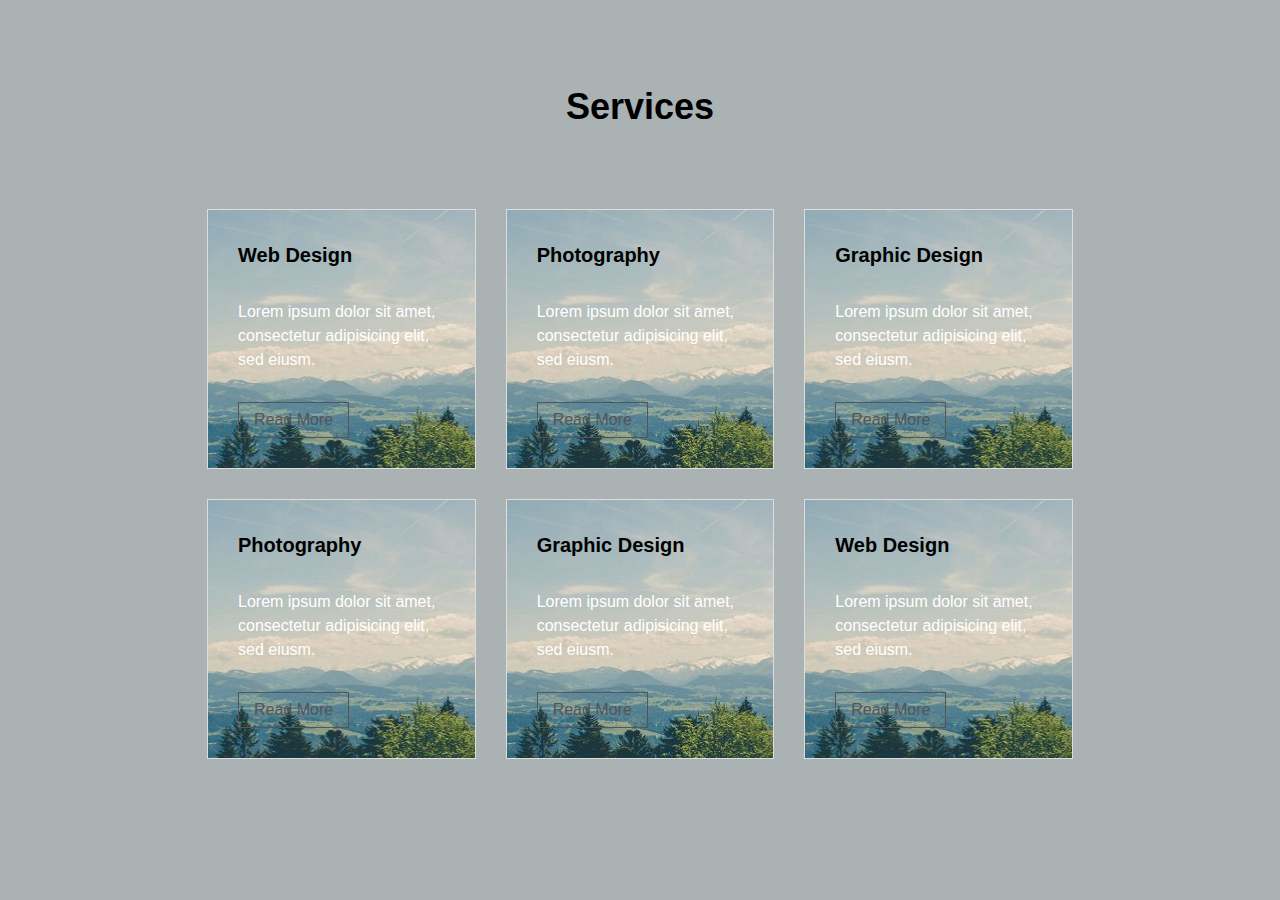
<file: readmore/index.html>
<!DOCTYPE html>
<html lang="en">
<head>
  <title>Read More Popup Box</title>
  <meta charset="utf-8">
  <meta name="viewport" content="width=device-width, initial-scale=1">
  <link rel="stylesheet" href="style.css" type="text/css">
</head>
<body>
 
 <section class="services">
    <div class="container">
       <div class="row">
           <div class="section-title">
              <h1>Services</h1>
           </div>
       </div>
       <div class="row">
          <div class="service-items">
              <div class="row">
                 <!-- item start -->
                 <div class="item">
                    <div class="item-inner" id="overlay">
                       <h3>Web Design</h3>
                       <!-- <img src="mountain.jpeg" alt=""> -->
                       <p>Lorem ipsum dolor sit amet, consectetur adipisicing elit, sed eiusm.</p>
                       <div class="read-more-cont">
                          <p>Lorem ipsum dolor sit amet, consectetur adipisicing elit, sed eiusm.Lorem ipsum dolor sit amet, consectetur adipisicing elit, sed eiusm.</p>
                          <p>Lorem ipsum dolor sit amet, consectetur adipisicing elit, sed eiusm.Lorem ipsum dolor sit amet, consectetur adipisicing elit, sed eiusm.</p>
                          <p>Lorem ipsum dolor sit amet, consectetur adipisicing elit, sed eiusm.Lorem ipsum dolor sit amet, consectetur adipisicing elit, sed eiusm.</p>
                          <p>Lorem ipsum dolor sit amet, consectetur adipisicing elit, sed eiusm.Lorem ipsum dolor sit amet, consectetur adipisicing elit, sed eiusm.</p>
                          <p>Lorem ipsum dolor sit amet, consectetur adipisicing elit, sed eiusm.Lorem ipsum dolor sit amet, consectetur adipisicing elit, sed eiusm.</p>
                          <p>Lorem ipsum dolor sit amet, consectetur adipisicing elit, sed eiusm.Lorem ipsum dolor sit amet, consectetur adipisicing elit, sed eiusm.</p>
                          <p>Lorem ipsum dolor sit amet, consectetur adipisicing elit, sed eiusm.Lorem ipsum dolor sit amet, consectetur adipisicing elit, sed eiusm.</p>
                       </div>
                       <a href="D:\css\Owl-carousel cards slider" target="_blank">
                       <button class="btn" type="button">Read More</button></a>
                    </div>
                 </div>
                 <!-- item end -->
                 <!-- item start -->
                 <div class="item">
                    <div class="item-inner">
                       <h3>Photography</h3>
                       <p>Lorem ipsum dolor sit amet, consectetur adipisicing elit, sed eiusm.</p>
                       <div class="read-more-cont">
                         <p>Lorem ipsum dolor sit amet, consectetur adipisicing elit, sed eiusm.</p>
                         <img src="img/1.jpg" alt="img">
                         <img src="img/2.jpg" alt="img">
                       </div>
                       <a href="https://www.google.com/search?q=herf+link+in+button&rlz=1C1SQJL_enIN921IN921&oq=herf+link+in+button&aqs=chrome..69i57j0i13i457j0i22i30l6.8444j0j7&sourceid=chrome&ie=UTF-8" target="_blank">
                       <button class="btn" type="button">Read More</button></a>
                    </div>
                 </div>
                 <!-- item end -->
                 <!-- item start -->
                 <div class="item">
                    <div class="item-inner">
                       <h3>Graphic Design</h3>
                       <p>Lorem ipsum dolor sit amet, consectetur adipisicing elit, sed eiusm.</p>
                       <div class="read-more-cont">
                          <p>Lorem ipsum dolor sit amet, consectetur adipisicing elit, sed eiusm.</p>
                       </div>
                       <a href="D:\css\Owl-carousel cards slider" target="_blank">
                       <button class="btn" type="button">Read More</button></a>
                    </div>
                 </div>
                 <!-- item end -->


                 <!-- ----- item start---- -->

                 <div class="item">
                  <div class="item-inner">
                     <h3>Photography</h3>
                     <p>Lorem ipsum dolor sit amet, consectetur adipisicing elit, sed eiusm.</p>
                     <div class="read-more-cont">
                       <p>Lorem ipsum dolor sit amet, consectetur adipisicing elit, sed eiusm.</p>
                       <img src="img/1.jpg" alt="img">
                       <img src="img/2.jpg" alt="img">
                     </div>
                     <a href="D:\css\Owl-carousel cards slider" target="_blank">
                     <button class="btn" type="button">Read More</button></a>
                  </div>
               </div>
                 <!-- ------- item end ----- -->

                  <!-- item start -->
                  <div class="item">
                     <div class="item-inner">
                        <h3>Graphic Design</h3>
                        <p>Lorem ipsum dolor sit amet, consectetur adipisicing elit, sed eiusm.</p>
                        <div class="read-more-cont">
                           <p>Lorem ipsum dolor sit amet, consectetur adipisicing elit, sed eiusm.</p>
                        </div>
                        <a href="D:\css\Owl-carousel cards slider" target="_blank">
                        <button class="btn" type="button">Read More</button></a>
                     </div>
                  </div>
                  <!-- item end -->

                   <!-- item start -->
                 <div class="item">
                  <div class="item-inner">
                     <h3>Web Design</h3>
                     <p>Lorem ipsum dolor sit amet, consectetur adipisicing elit, sed eiusm.</p>
                     <div class="read-more-cont">
                        <p>Lorem ipsum dolor sit amet, consectetur adipisicing elit, sed eiusm.Lorem ipsum dolor sit amet, consectetur adipisicing elit, sed eiusm.</p>
                        <p>Lorem ipsum dolor sit amet, consectetur adipisicing elit, sed eiusm.Lorem ipsum dolor sit amet, consectetur adipisicing elit, sed eiusm.</p>
                        <p>Lorem ipsum dolor sit amet, consectetur adipisicing elit, sed eiusm.Lorem ipsum dolor sit amet, consectetur adipisicing elit, sed eiusm.</p>
                        <p>Lorem ipsum dolor sit amet, consectetur adipisicing elit, sed eiusm.Lorem ipsum dolor sit amet, consectetur adipisicing elit, sed eiusm.</p>
                        <p>Lorem ipsum dolor sit amet, consectetur adipisicing elit, sed eiusm.Lorem ipsum dolor sit amet, consectetur adipisicing elit, sed eiusm.</p>
                        <p>Lorem ipsum dolor sit amet, consectetur adipisicing elit, sed eiusm.Lorem ipsum dolor sit amet, consectetur adipisicing elit, sed eiusm.</p>
                        <p>Lorem ipsum dolor sit amet, consectetur adipisicing elit, sed eiusm.Lorem ipsum dolor sit amet, consectetur adipisicing elit, sed eiusm.</p>
                     </div>
                     <a href="D:\css\Owl-carousel cards slider" target="_blank">
                     <button class="btn" type="button">Read More</button></a>
                  </div>
               </div>
               <!-- item end -->

              </div>
          </div>
       </div>
    </div>
 </section>

  <!-- read more popup box start -->
   <!-- <div class="popup-box">
      <div class="popup-content">
          <div class="popup-header">
             <h3></h3>
             <span class="popup-close-icon">&times;</span>
          </div>
          <div class="popup-body">
            
          </div>
          <div class="popup-footer">
            <button class="btn popup-close-btn">Close</button>
          </div>
      </div>
   </div> -->
  <!-- read more popup box end -->


<!-- <script src="script.js"></script> -->
</body>
</html>
</file>
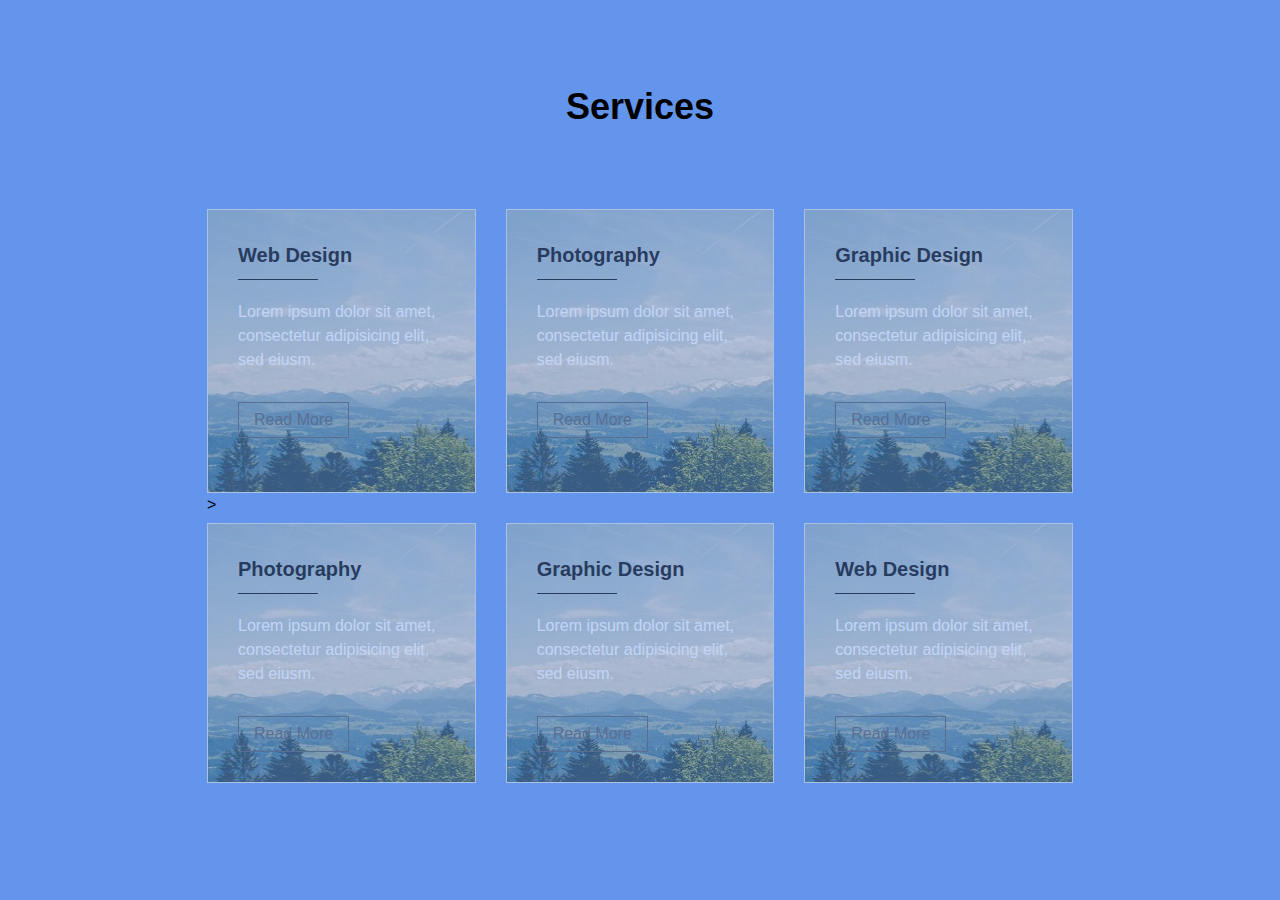
<file: readmore/Aimed/Backup/readmore/index.html>
<!DOCTYPE html>
<html lang="en">
<head>
  <title>Read More Popup Box</title>
  <meta charset="utf-8">
  <meta name="viewport" content="width=device-width, initial-scale=1">
  <link rel="stylesheet" href="style.css" type="text/css">
</head>
<body>
 
 <section class="services">
    <div class="container">
       <div class="row">
           <div class="section-title">
              <h1>Services</h1>
           </div>
       </div>
       <div class="row">
          <div class="service-items">
              <div class="row">
                 <!-- item start -->
                 <div class="item" >
                 
                    <div class="item-inner" >
                     
                       <h3>Web Design</h3>
                       <!-- <img src="mountain.jpeg" alt=""> -->
                       <p>Lorem ipsum dolor sit amet, consectetur adipisicing elit, sed eiusm.</p>
                       <div class="read-more-cont">
                          <p>Lorem ipsum dolor sit amet, consectetur adipisicing elit, sed eiusm.Lorem ipsum dolor sit amet, consectetur adipisicing elit, sed eiusm.</p>
                          <p>Lorem ipsum dolor sit amet, consectetur adipisicing elit, sed eiusm.Lorem ipsum dolor sit amet, consectetur adipisicing elit, sed eiusm.</p>
                          <p>Lorem ipsum dolor sit amet, consectetur adipisicing elit, sed eiusm.Lorem ipsum dolor sit amet, consectetur adipisicing elit, sed eiusm.</p>
                          <p>Lorem ipsum dolor sit amet, consectetur adipisicing elit, sed eiusm.Lorem ipsum dolor sit amet, consectetur adipisicing elit, sed eiusm.</p>
                          <p>Lorem ipsum dolor sit amet, consectetur adipisicing elit, sed eiusm.Lorem ipsum dolor sit amet, consectetur adipisicing elit, sed eiusm.</p>
                          <p>Lorem ipsum dolor sit amet, consectetur adipisicing elit, sed eiusm.Lorem ipsum dolor sit amet, consectetur adipisicing elit, sed eiusm.</p>
                          <p>Lorem ipsum dolor sit amet, consectetur adipisicing elit, sed eiusm.Lorem ipsum dolor sit amet, consectetur adipisicing elit, sed eiusm.</p>
                       </div>
                       <button class="btn" type="button">Read More</button>
                   
                  </div>>
                 </div>
                 
                 <!-- item end -->
                 <!-- item start -->
                 <div class="item">
                    <div class="item-inner">
                       <h3>Photography</h3>
                       <p>Lorem ipsum dolor sit amet, consectetur adipisicing elit, sed eiusm.</p>
                       <div class="read-more-cont">
                         <p>Lorem ipsum dolor sit amet, consectetur adipisicing elit, sed eiusm.</p>
                         <img src="img/1.jpg" alt="img">
                         <img src="img/2.jpg" alt="img">
                       </div>
                       <button class="btn" type="button">Read More</button>
                    </div>
                 </div>
                 <!-- item end -->
                 <!-- item start -->
                 <div class="item">
                    <div class="item-inner">
                       <h3>Graphic Design</h3>
                       <p>Lorem ipsum dolor sit amet, consectetur adipisicing elit, sed eiusm.</p>
                       <div class="read-more-cont">
                          <p>Lorem ipsum dolor sit amet, consectetur adipisicing elit, sed eiusm.</p>
                       </div>
                       <button class="btn" type="button">Read More</button>
                    </div>
                 </div>
                 <!-- item end -->


                 <!-- ----- item start---- -->

                 <div class="item">
                  <div class="item-inner">
                     <h3>Photography</h3>
                     <p>Lorem ipsum dolor sit amet, consectetur adipisicing elit, sed eiusm.</p>
                     <div class="read-more-cont">
                       <p>Lorem ipsum dolor sit amet, consectetur adipisicing elit, sed eiusm.</p>
                       <img src="img/1.jpg" alt="img">
                       <img src="img/2.jpg" alt="img">
                     </div>
                     <button class="btn" type="button">Read More</button>
                  </div>
               </div>
                 <!-- ------- item end ----- -->

                  <!-- item start -->
                  <div class="item">
                     <div class="item-inner">
                        <h3>Graphic Design</h3>
                        <p>Lorem ipsum dolor sit amet, consectetur adipisicing elit, sed eiusm.</p>
                        <div class="read-more-cont">
                           <p>Lorem ipsum dolor sit amet, consectetur adipisicing elit, sed eiusm.</p>
                        </div>
                        <button class="btn" type="button">Read More</button>
                     </div>
                  </div>
                  <!-- item end -->

                   <!-- item start -->
                 <div class="item">
                  <div class="item-inner">
                     <h3>Web Design</h3>
                     <p>Lorem ipsum dolor sit amet, consectetur adipisicing elit, sed eiusm.</p>
                     <div class="read-more-cont">
                        <p>Lorem ipsum dolor sit amet, consectetur adipisicing elit, sed eiusm.Lorem ipsum dolor sit amet, consectetur adipisicing elit, sed eiusm.</p>
                        <p>Lorem ipsum dolor sit amet, consectetur adipisicing elit, sed eiusm.Lorem ipsum dolor sit amet, consectetur adipisicing elit, sed eiusm.</p>
                        <p>Lorem ipsum dolor sit amet, consectetur adipisicing elit, sed eiusm.Lorem ipsum dolor sit amet, consectetur adipisicing elit, sed eiusm.</p>
                        <p>Lorem ipsum dolor sit amet, consectetur adipisicing elit, sed eiusm.Lorem ipsum dolor sit amet, consectetur adipisicing elit, sed eiusm.</p>
                        <p>Lorem ipsum dolor sit amet, consectetur adipisicing elit, sed eiusm.Lorem ipsum dolor sit amet, consectetur adipisicing elit, sed eiusm.</p>
                        <p>Lorem ipsum dolor sit amet, consectetur adipisicing elit, sed eiusm.Lorem ipsum dolor sit amet, consectetur adipisicing elit, sed eiusm.</p>
                        <p>Lorem ipsum dolor sit amet, consectetur adipisicing elit, sed eiusm.Lorem ipsum dolor sit amet, consectetur adipisicing elit, sed eiusm.</p>
                     </div>
                     <button class="btn" type="button">Read More</button>
                  </div>
               </div>
               <!-- item end -->

              </div>
          </div>
       </div>
    </div>
 </section>

  <!-- read more popup box start -->
   <div class="popup-box">
      <div class="popup-content">
          <div class="popup-header">
             <h3></h3>
             <span class="popup-close-icon">&times;</span>
          </div>
          <div class="popup-body">
            
          </div>
          <div class="popup-footer">
            <button class="btn popup-close-btn">Close</button>
          </div>
      </div>
   </div>
  <!-- read more popup box end -->


<script src="script.js"></script>
</body>
</html>
</file>
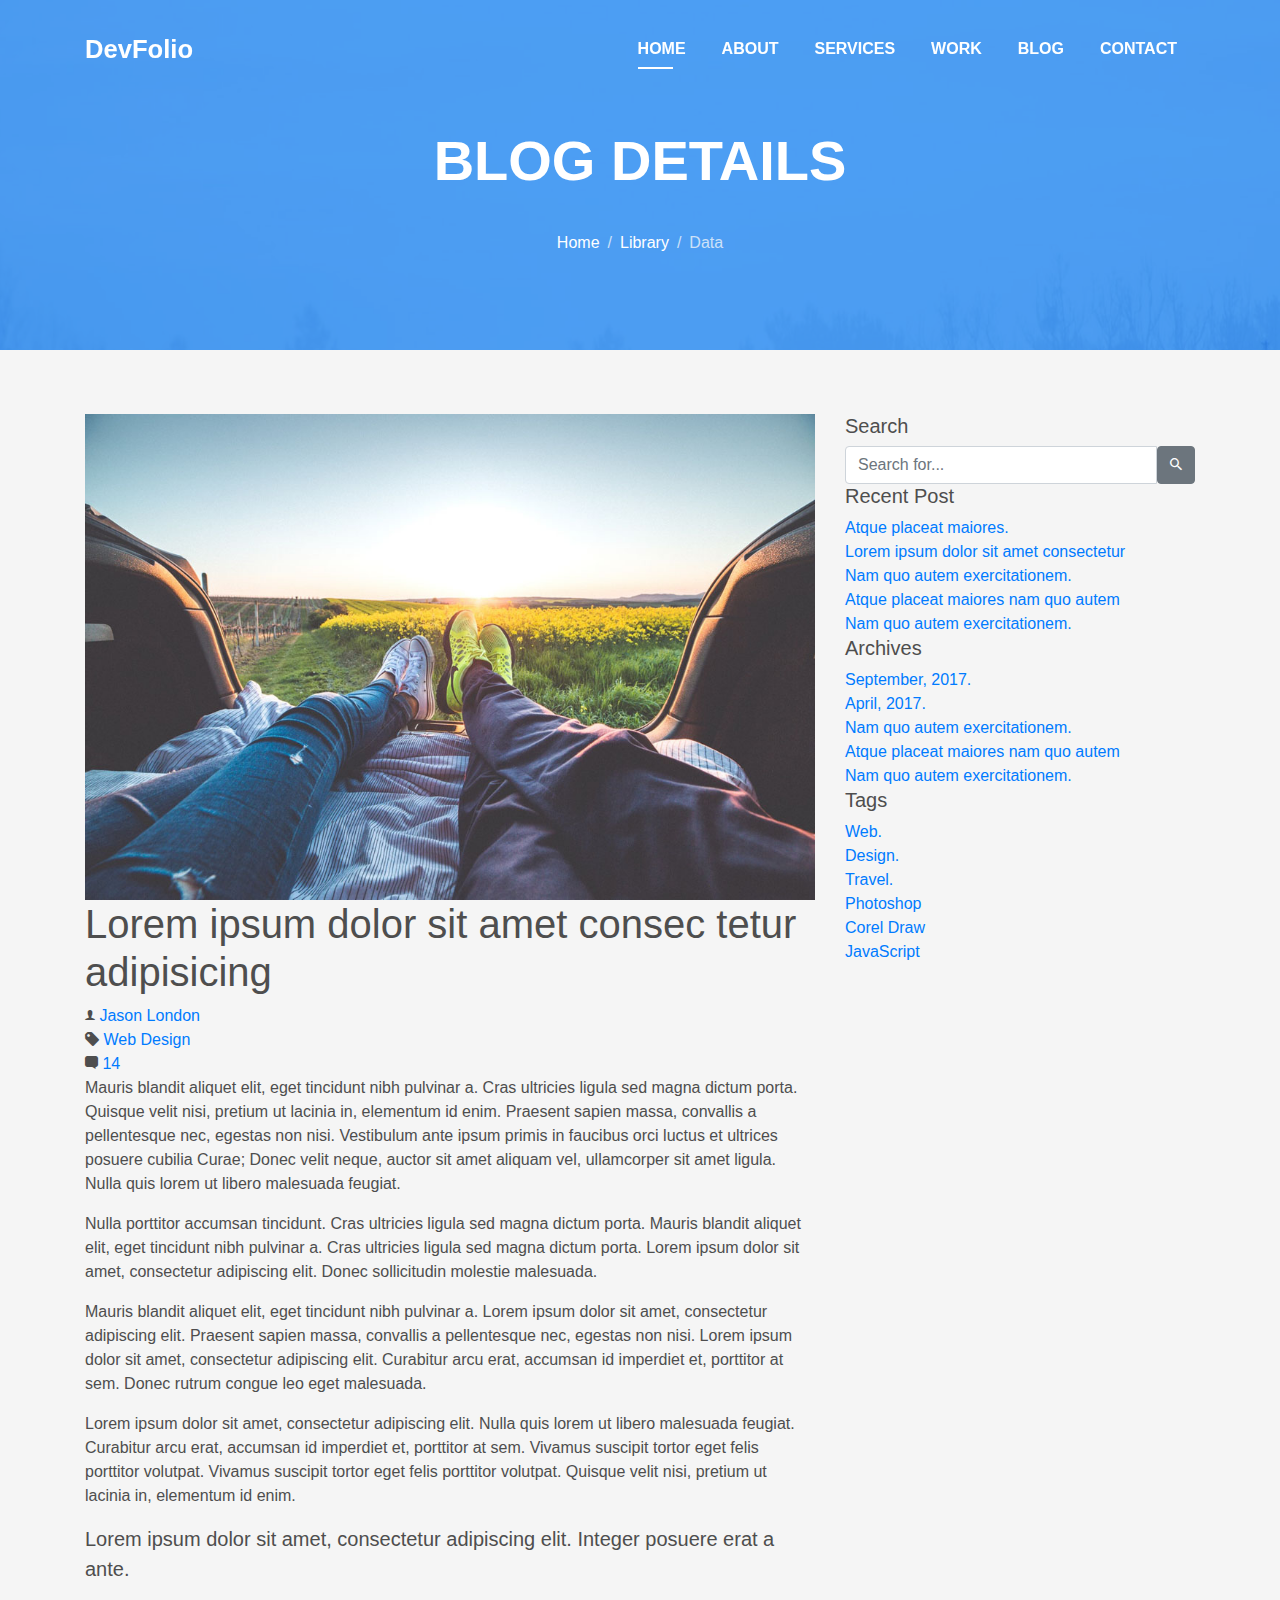
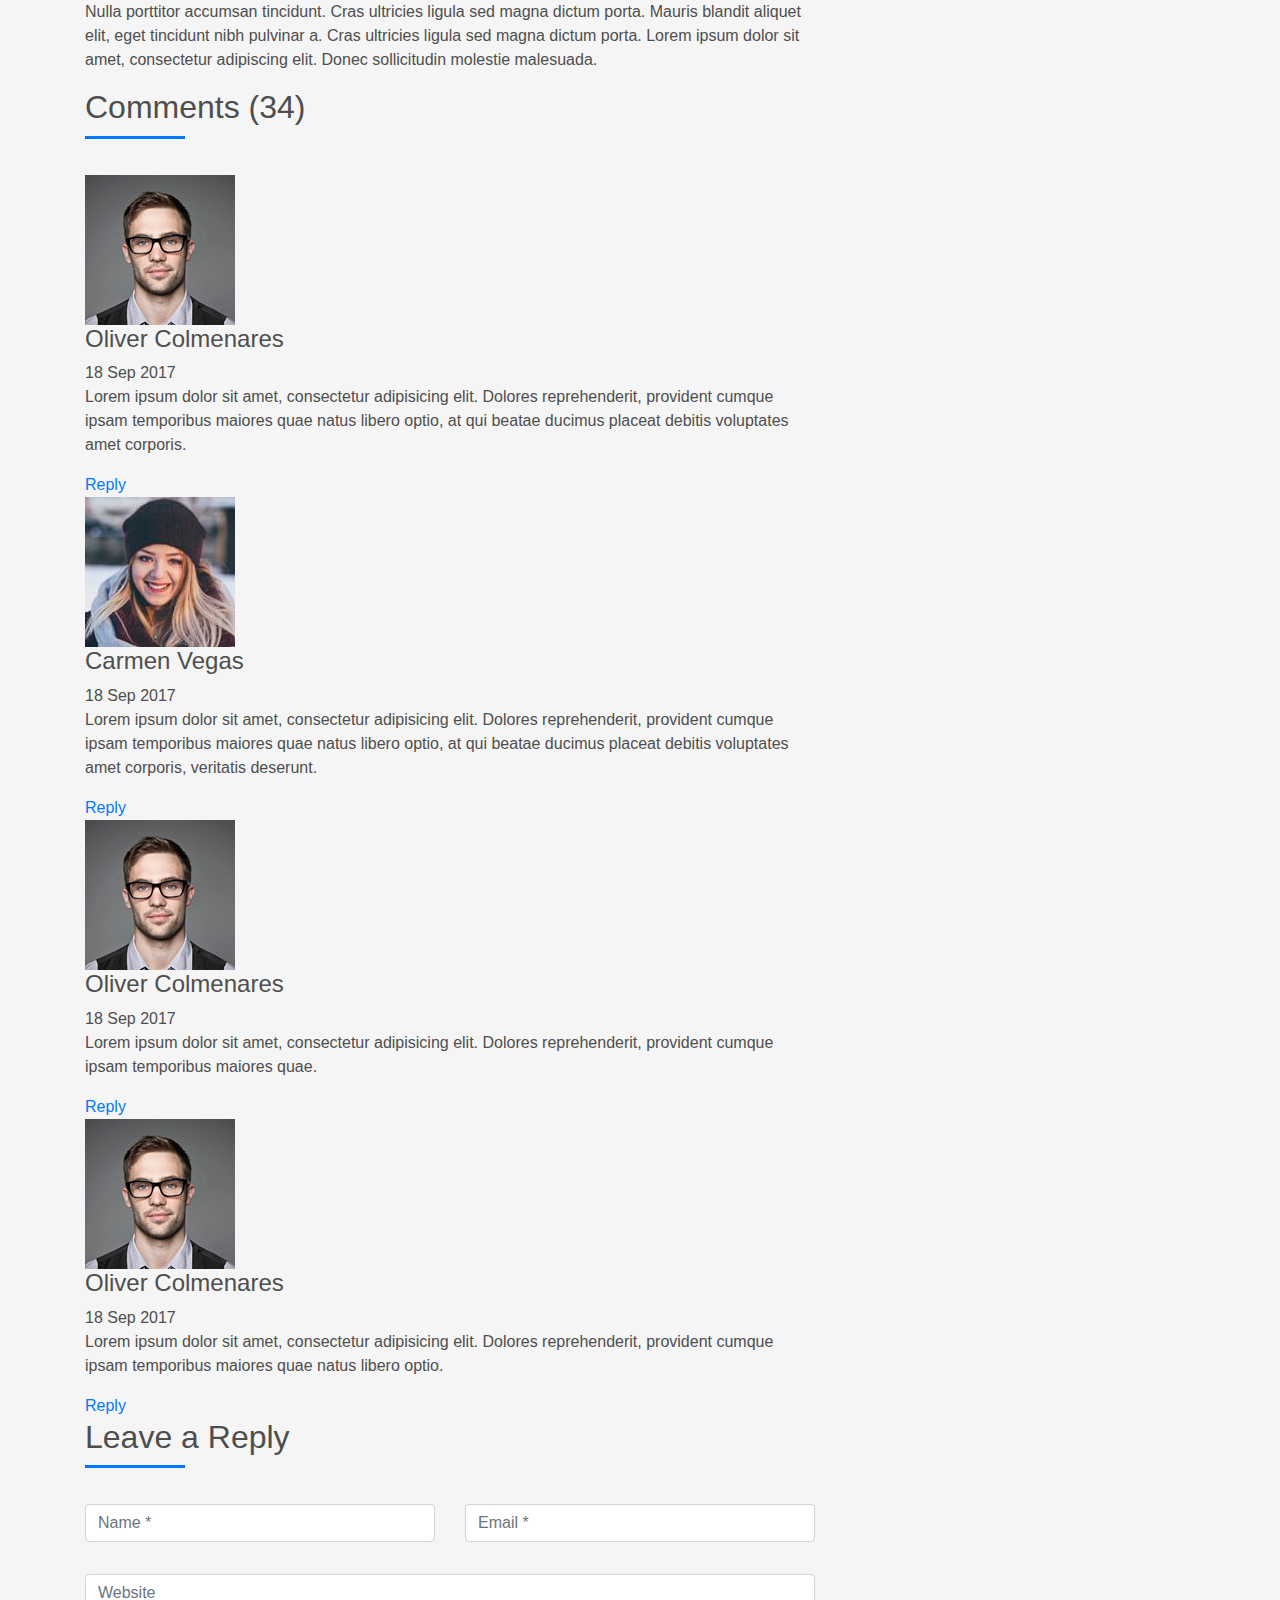
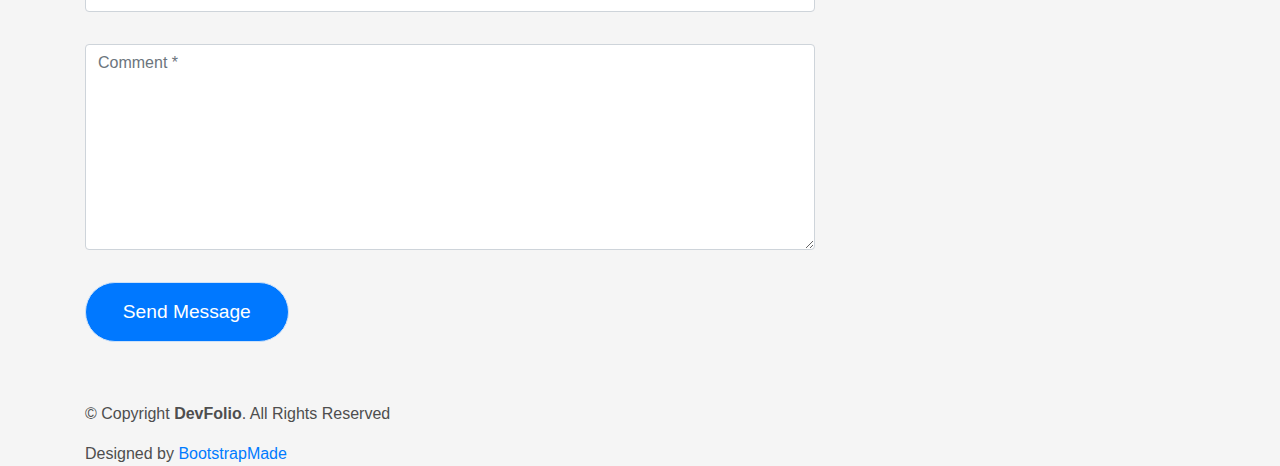
<file: blog-single.html>
<!DOCTYPE html>
<html lang="en">

<head>
  <meta charset="utf-8">
  <meta content="width=device-width, initial-scale=1.0" name="viewport">

  <title>DevFolio Bootstrap Portfolio Template - Blog Single</title>
  <meta content="" name="description">
  <meta content="" name="keywords">

  <!-- Favicons -->
  <link href="assets/img/favicon.png" rel="icon">
  <link href="assets/img/apple-touch-icon.png" rel="apple-touch-icon">

  <!-- Vendor CSS Files -->
  <link href="assets/vendor/bootstrap/css/bootstrap.min.css" rel="stylesheet">
  <link href="assets/vendor/font-awesome/css/font-awesome.min.css" rel="stylesheet">
  <link href="assets/vendor/ionicons/css/ionicons.min.css" rel="stylesheet">
  <link href="assets/vendor/owl.carousel/assets/owl.carousel.min.css" rel="stylesheet">
  <link href="assets/vendor/venobox/venobox.css" rel="stylesheet">

  <!-- Template Main CSS File -->
  <link href="assets/css/style.css" rel="stylesheet">

  <!-- =======================================================
  * Template Name: DevFolio - v2.4.0
  * Template URL: https://bootstrapmade.com/devfolio-bootstrap-portfolio-html-template/
  * Author: BootstrapMade.com
  * License: https://bootstrapmade.com/license/
  ======================================================== -->
</head>

<body id="page-top">

  <!-- ======= Header/ Navbar ======= -->
  <nav class="navbar navbar-b navbar-trans navbar-expand-md fixed-top" id="mainNav">
    <div class="container">
      <a class="navbar-brand js-scroll" href="#page-top">DevFolio</a>
      <button class="navbar-toggler collapsed" type="button" data-toggle="collapse" data-target="#navbarDefault" aria-controls="navbarDefault" aria-expanded="false" aria-label="Toggle navigation">
        <span></span>
        <span></span>
        <span></span>
      </button>
      <div class="navbar-collapse collapse justify-content-end" id="navbarDefault">
        <ul class="navbar-nav">
          <li class="nav-item">
            <a class="nav-link js-scroll active" href="index.html">Home</a>
          </li>
          <li class="nav-item">
            <a class="nav-link js-scroll" href="#about">About</a>
          </li>
          <li class="nav-item">
            <a class="nav-link js-scroll" href="#service">Services</a>
          </li>
          <li class="nav-item">
            <a class="nav-link js-scroll" href="#work">Work</a>
          </li>
          <li class="nav-item">
            <a class="nav-link js-scroll" href="#blog">Blog</a>
          </li>
          <li class="nav-item">
            <a class="nav-link js-scroll" href="#contact">Contact</a>
          </li>
        </ul>
      </div>
    </div>
  </nav>

  <div class="intro intro-single route bg-image" style="background-image: url(assets/img/overlay-bg.jpg)">
    <div class="overlay-mf"></div>
    <div class="intro-content display-table">
      <div class="table-cell">
        <div class="container">
          <h2 class="intro-title mb-4">Blog Details</h2>
          <ol class="breadcrumb d-flex justify-content-center">
            <li class="breadcrumb-item">
              <a href="#">Home</a>
            </li>
            <li class="breadcrumb-item">
              <a href="#">Library</a>
            </li>
            <li class="breadcrumb-item active">Data</li>
          </ol>
        </div>
      </div>
    </div>
  </div>

  <main id="main">

    <!-- ======= Blog Single Section ======= -->
    <section class="blog-wrapper sect-pt4" id="blog">
      <div class="container">
        <div class="row">
          <div class="col-md-8">
            <div class="post-box">
              <div class="post-thumb">
                <img src="assets/img/post-1.jpg" class="img-fluid" alt="">
              </div>
              <div class="post-meta">
                <h1 class="article-title">Lorem ipsum dolor sit amet consec tetur adipisicing</h1>
                <ul>
                  <li>
                    <span class="ion-ios-person"></span>
                    <a href="#">Jason London</a>
                  </li>
                  <li>
                    <span class="ion-pricetag"></span>
                    <a href="#">Web Design</a>
                  </li>
                  <li>
                    <span class="ion-chatbox"></span>
                    <a href="#">14</a>
                  </li>
                </ul>
              </div>
              <div class="article-content">
                <p>
                  Mauris blandit aliquet elit, eget tincidunt nibh pulvinar a. Cras ultricies ligula sed magna dictum
                  porta. Quisque velit
                  nisi, pretium ut lacinia in, elementum id enim. Praesent sapien massa, convallis a pellentesque
                  nec, egestas non nisi. Vestibulum ante ipsum primis in faucibus orci luctus et ultrices posuere
                  cubilia Curae; Donec velit neque, auctor sit amet aliquam vel, ullamcorper sit amet ligula.
                  Nulla quis lorem ut libero malesuada feugiat.
                </p>
                <p>
                  Nulla porttitor accumsan tincidunt. Cras ultricies ligula sed magna dictum porta. Mauris blandit
                  aliquet elit, eget tincidunt
                  nibh pulvinar a. Cras ultricies ligula sed magna dictum porta. Lorem ipsum dolor sit amet,
                  consectetur adipiscing elit. Donec sollicitudin molestie malesuada.
                </p>
                <p>
                  Mauris blandit aliquet elit, eget tincidunt nibh pulvinar a. Lorem ipsum dolor sit amet, consectetur
                  adipiscing elit. Praesent
                  sapien massa, convallis a pellentesque nec, egestas non nisi. Lorem ipsum dolor sit amet,
                  consectetur adipiscing elit. Curabitur arcu erat, accumsan id imperdiet et, porttitor at
                  sem. Donec rutrum congue leo eget malesuada.
                </p>
                <p>
                  Lorem ipsum dolor sit amet, consectetur adipiscing elit. Nulla quis lorem ut libero malesuada feugiat.
                  Curabitur arcu erat,
                  accumsan id imperdiet et, porttitor at sem. Vivamus suscipit tortor eget felis porttitor
                  volutpat. Vivamus suscipit tortor eget felis porttitor volutpat. Quisque velit nisi, pretium
                  ut lacinia in, elementum id enim.
                </p>
                <blockquote class="blockquote">
                  <p class="mb-0">Lorem ipsum dolor sit amet, consectetur adipiscing elit. Integer posuere erat a ante.</p>
                </blockquote>
                <p>
                  Nulla porttitor accumsan tincidunt. Cras ultricies ligula sed magna dictum porta. Mauris blandit
                  aliquet elit, eget tincidunt
                  nibh pulvinar a. Cras ultricies ligula sed magna dictum porta. Lorem ipsum dolor sit amet,
                  consectetur adipiscing elit. Donec sollicitudin molestie malesuada.
                </p>
              </div>
            </div>
            <div class="box-comments">
              <div class="title-box-2">
                <h4 class="title-comments title-left">Comments (34)</h4>
              </div>
              <ul class="list-comments">
                <li>
                  <div class="comment-avatar">
                    <img src="assets/img/testimonial-2.jpg" alt="">
                  </div>
                  <div class="comment-details">
                    <h4 class="comment-author">Oliver Colmenares</h4>
                    <span>18 Sep 2017</span>
                    <p>
                      Lorem ipsum dolor sit amet, consectetur adipisicing elit. Dolores reprehenderit, provident cumque
                      ipsam temporibus maiores
                      quae natus libero optio, at qui beatae ducimus placeat debitis voluptates amet corporis.
                    </p>
                    <a href="3">Reply</a>
                  </div>
                </li>
                <li>
                  <div class="comment-avatar">
                    <img src="assets/img/testimonial-4.jpg" alt="">
                  </div>
                  <div class="comment-details">
                    <h4 class="comment-author">Carmen Vegas</h4>
                    <span>18 Sep 2017</span>
                    <p>
                      Lorem ipsum dolor sit amet, consectetur adipisicing elit. Dolores reprehenderit, provident cumque
                      ipsam temporibus maiores
                      quae natus libero optio, at qui beatae ducimus placeat debitis voluptates amet corporis,
                      veritatis deserunt.
                    </p>
                    <a href="3">Reply</a>
                  </div>
                </li>
                <li class="comment-children">
                  <div class="comment-avatar">
                    <img src="assets/img/testimonial-2.jpg" alt="">
                  </div>
                  <div class="comment-details">
                    <h4 class="comment-author">Oliver Colmenares</h4>
                    <span>18 Sep 2017</span>
                    <p>
                      Lorem ipsum dolor sit amet, consectetur adipisicing elit. Dolores reprehenderit, provident cumque
                      ipsam temporibus maiores
                      quae.
                    </p>
                    <a href="3">Reply</a>
                  </div>
                </li>
                <li>
                  <div class="comment-avatar">
                    <img src="assets/img/testimonial-2.jpg" alt="">
                  </div>
                  <div class="comment-details">
                    <h4 class="comment-author">Oliver Colmenares</h4>
                    <span>18 Sep 2017</span>
                    <p>
                      Lorem ipsum dolor sit amet, consectetur adipisicing elit. Dolores reprehenderit, provident cumque
                      ipsam temporibus maiores
                      quae natus libero optio.
                    </p>
                    <a href="3">Reply</a>
                  </div>
                </li>
              </ul>
            </div>
            <div class="form-comments">
              <div class="title-box-2">
                <h3 class="title-left">
                  Leave a Reply
                </h3>
              </div>
              <form class="form-mf">
                <div class="row">
                  <div class="col-md-6 mb-3">
                    <div class="form-group">
                      <input type="text" class="form-control input-mf" id="inputName" placeholder="Name *" required>
                    </div>
                  </div>
                  <div class="col-md-6 mb-3">
                    <div class="form-group">
                      <input type="email" class="form-control input-mf" id="inputEmail1" placeholder="Email *" required>
                    </div>
                  </div>
                  <div class="col-md-12 mb-3">
                    <div class="form-group">
                      <input type="url" class="form-control input-mf" id="inputUrl" placeholder="Website">
                    </div>
                  </div>
                  <div class="col-md-12 mb-3">
                    <div class="form-group">
                      <textarea id="textMessage" class="form-control input-mf" placeholder="Comment *" name="message" cols="45" rows="8" required></textarea>
                    </div>
                  </div>
                  <div class="col-md-12">
                    <button type="submit" class="button button-a button-big button-rouded">Send Message</button>
                  </div>
                </div>
              </form>
            </div>
          </div>
          <div class="col-md-4">
            <div class="widget-sidebar sidebar-search">
              <h5 class="sidebar-title">Search</h5>
              <div class="sidebar-content">
                <form>
                  <div class="input-group">
                    <input type="text" class="form-control" placeholder="Search for..." aria-label="Search for...">
                    <span class="input-group-btn">
                      <button class="btn btn-secondary btn-search" type="button">
                        <span class="ion-android-search"></span>
                      </button>
                    </span>
                  </div>
                </form>
              </div>
            </div>
            <div class="widget-sidebar">
              <h5 class="sidebar-title">Recent Post</h5>
              <div class="sidebar-content">
                <ul class="list-sidebar">
                  <li>
                    <a href="#">Atque placeat maiores.</a>
                  </li>
                  <li>
                    <a href="#">Lorem ipsum dolor sit amet consectetur</a>
                  </li>
                  <li>
                    <a href="#">Nam quo autem exercitationem.</a>
                  </li>
                  <li>
                    <a href="#">Atque placeat maiores nam quo autem</a>
                  </li>
                  <li>
                    <a href="#">Nam quo autem exercitationem.</a>
                  </li>
                </ul>
              </div>
            </div>
            <div class="widget-sidebar">
              <h5 class="sidebar-title">Archives</h5>
              <div class="sidebar-content">
                <ul class="list-sidebar">
                  <li>
                    <a href="#">September, 2017.</a>
                  </li>
                  <li>
                    <a href="#">April, 2017.</a>
                  </li>
                  <li>
                    <a href="#">Nam quo autem exercitationem.</a>
                  </li>
                  <li>
                    <a href="#">Atque placeat maiores nam quo autem</a>
                  </li>
                  <li>
                    <a href="#">Nam quo autem exercitationem.</a>
                  </li>
                </ul>
              </div>
            </div>
            <div class="widget-sidebar widget-tags">
              <h5 class="sidebar-title">Tags</h5>
              <div class="sidebar-content">
                <ul>
                  <li>
                    <a href="#">Web.</a>
                  </li>
                  <li>
                    <a href="#">Design.</a>
                  </li>
                  <li>
                    <a href="#">Travel.</a>
                  </li>
                  <li>
                    <a href="#">Photoshop</a>
                  </li>
                  <li>
                    <a href="#">Corel Draw</a>
                  </li>
                  <li>
                    <a href="#">JavaScript</a>
                  </li>
                </ul>
              </div>
            </div>
          </div>
        </div>
      </div>
    </section><!-- End Blog Single Section -->

  </main><!-- End #main -->

  <!-- ======= Footer ======= -->
  <footer>
    <div class="container">
      <div class="row">
        <div class="col-sm-12">
          <div class="copyright-box">
            <p class="copyright">&copy; Copyright <strong>DevFolio</strong>. All Rights Reserved</p>
            <div class="credits">
              <!--
              All the links in the footer should remain intact.
              You can delete the links only if you purchased the pro version.
              Licensing information: https://bootstrapmade.com/license/
              Purchase the pro version with working PHP/AJAX contact form: https://bootstrapmade.com/buy/?theme=DevFolio
            -->
              Designed by <a href="https://bootstrapmade.com/">BootstrapMade</a>
            </div>
          </div>
        </div>
      </div>
    </div>
  </footer><!-- End  Footer -->

  <a href="#" class="back-to-top"><i class="fa fa-chevron-up"></i></a>
  <div id="preloader"></div>

  <!-- Vendor JS Files -->
  <script src="assets/vendor/jquery/jquery.min.js"></script>
  <script src="assets/vendor/bootstrap/js/bootstrap.bundle.min.js"></script>
  <script src="assets/vendor/jquery.easing/jquery.easing.min.js"></script>
  <script src="assets/vendor/php-email-form/validate.js"></script>
  <script src="assets/vendor/waypoints/jquery.waypoints.min.js"></script>
  <script src="assets/vendor/counterup/jquery.counterup.min.js"></script>
  <script src="assets/vendor/owl.carousel/owl.carousel.min.js"></script>
  <script src="assets/vendor/typed.js/typed.min.js"></script>
  <script src="assets/vendor/venobox/venobox.min.js"></script>

  <!-- Template Main JS File -->
  <script src="assets/js/main.js"></script>

</body>

</html>
</file>
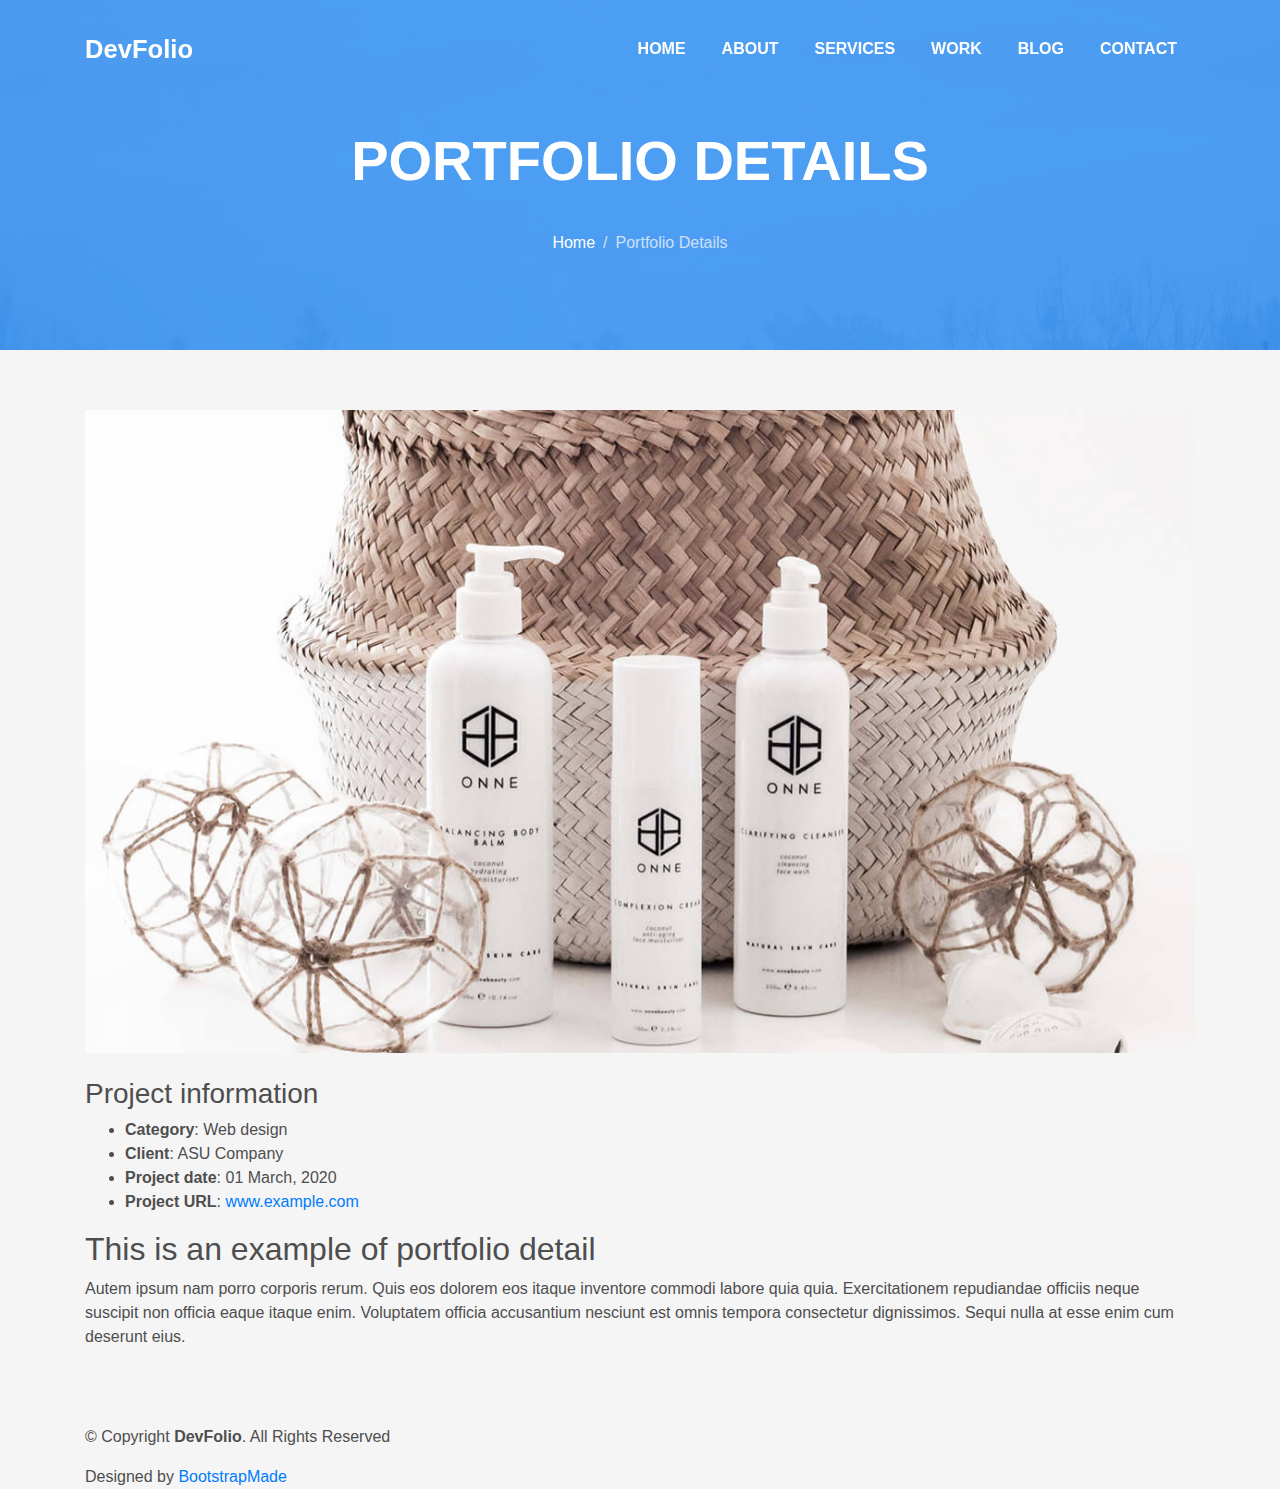
<file: portfolio-details.html>
<!DOCTYPE html>
<html lang="en">

<head>
  <meta charset="utf-8">
  <meta content="width=device-width, initial-scale=1.0" name="viewport">

  <title>DevFolio Bootstrap Portfolio Template - Portfolio Details</title>
  <meta content="" name="description">
  <meta content="" name="keywords">

  <!-- Favicons -->
  <link href="assets/img/favicon.png" rel="icon">
  <link href="assets/img/apple-touch-icon.png" rel="apple-touch-icon">

  <!-- Vendor CSS Files -->
  <link href="assets/vendor/bootstrap/css/bootstrap.min.css" rel="stylesheet">
  <link href="assets/vendor/font-awesome/css/font-awesome.min.css" rel="stylesheet">
  <link href="assets/vendor/ionicons/css/ionicons.min.css" rel="stylesheet">
  <link href="assets/vendor/owl.carousel/assets/owl.carousel.min.css" rel="stylesheet">
  <link href="assets/vendor/venobox/venobox.css" rel="stylesheet">

  <!-- Template Main CSS File -->
  <link href="assets/css/style.css" rel="stylesheet">

  <!-- =======================================================
  * Template Name: DevFolio - v2.4.0
  * Template URL: https://bootstrapmade.com/devfolio-bootstrap-portfolio-html-template/
  * Author: BootstrapMade.com
  * License: https://bootstrapmade.com/license/
  ======================================================== -->
</head>

<body id="page-top">

  <!-- ======= Header/ Navbar ======= -->
  <nav class="navbar navbar-b navbar-trans navbar-expand-md fixed-top" id="mainNav">
    <div class="container">
      <a class="navbar-brand js-scroll" href="#page-top">DevFolio</a>
      <button class="navbar-toggler collapsed" type="button" data-toggle="collapse" data-target="#navbarDefault" aria-controls="navbarDefault" aria-expanded="false" aria-label="Toggle navigation">
        <span></span>
        <span></span>
        <span></span>
      </button>
      <div class="navbar-collapse collapse justify-content-end" id="navbarDefault">
        <ul class="navbar-nav">
          <li class="nav-item">
            <a class="nav-link js-scroll active" href="index.html">Home</a>
          </li>
          <li class="nav-item">
            <a class="nav-link js-scroll" href="#about">About</a>
          </li>
          <li class="nav-item">
            <a class="nav-link js-scroll" href="#service">Services</a>
          </li>
          <li class="nav-item">
            <a class="nav-link js-scroll" href="#work">Work</a>
          </li>
          <li class="nav-item">
            <a class="nav-link js-scroll" href="#blog">Blog</a>
          </li>
          <li class="nav-item">
            <a class="nav-link js-scroll" href="#contact">Contact</a>
          </li>
        </ul>
      </div>
    </div>
  </nav>

  <div class="intro intro-single route bg-image" style="background-image: url(assets/img/overlay-bg.jpg)">
    <div class="overlay-mf"></div>
    <div class="intro-content display-table">
      <div class="table-cell">
        <div class="container">
          <h2 class="intro-title mb-4">Portfolio Details</h2>
          <ol class="breadcrumb d-flex justify-content-center">
            <li class="breadcrumb-item">
              <a href="#">Home</a>
            </li>
            <li class="breadcrumb-item active">Portfolio Details</li>
          </ol>
        </div>
      </div>
    </div>
  </div>

  <main id="main">

    <!-- ======= Portfolio Details Section ======= -->
    <section class="portfolio-details">
      <div class="container">

        <div class="portfolio-details-container">

          <div class="owl-carousel portfolio-details-carousel">
            <img src="assets/img/portfolio-details-1.jpg" class="img-fluid" alt="">
            <img src="assets/img/portfolio-details-2.jpg" class="img-fluid" alt="">
            <img src="assets/img/portfolio-details-3.jpg" class="img-fluid" alt="">
          </div>

          <div class="portfolio-info">
            <h3>Project information</h3>
            <ul>
              <li><strong>Category</strong>: Web design</li>
              <li><strong>Client</strong>: ASU Company</li>
              <li><strong>Project date</strong>: 01 March, 2020</li>
              <li><strong>Project URL</strong>: <a href="#">www.example.com</a></li>
            </ul>
          </div>

        </div>

        <div class="portfolio-description">
          <h2>This is an example of portfolio detail</h2>
          <p>
            Autem ipsum nam porro corporis rerum. Quis eos dolorem eos itaque inventore commodi labore quia quia. Exercitationem repudiandae officiis neque suscipit non officia eaque itaque enim. Voluptatem officia accusantium nesciunt est omnis tempora consectetur dignissimos. Sequi nulla at esse enim cum deserunt eius.
          </p>
        </div>
      </div>
    </section><!-- End Portfolio Details Section -->

  </main><!-- End #main -->

  <!-- ======= Footer ======= -->
  <footer>
    <div class="container">
      <div class="row">
        <div class="col-sm-12">
          <div class="copyright-box">
            <p class="copyright">&copy; Copyright <strong>DevFolio</strong>. All Rights Reserved</p>
            <div class="credits">
              <!--
              All the links in the footer should remain intact.
              You can delete the links only if you purchased the pro version.
              Licensing information: https://bootstrapmade.com/license/
              Purchase the pro version with working PHP/AJAX contact form: https://bootstrapmade.com/buy/?theme=DevFolio
            -->
              Designed by <a href="https://bootstrapmade.com/">BootstrapMade</a>
            </div>
          </div>
        </div>
      </div>
    </div>
  </footer><!-- End  Footer -->

  <a href="#" class="back-to-top"><i class="fa fa-chevron-up"></i></a>
  <div id="preloader"></div>

  <!-- Vendor JS Files -->
  <script src="assets/vendor/jquery/jquery.min.js"></script>
  <script src="assets/vendor/bootstrap/js/bootstrap.bundle.min.js"></script>
  <script src="assets/vendor/jquery.easing/jquery.easing.min.js"></script>
  <script src="assets/vendor/php-email-form/validate.js"></script>
  <script src="assets/vendor/waypoints/jquery.waypoints.min.js"></script>
  <script src="assets/vendor/counterup/jquery.counterup.min.js"></script>
  <script src="assets/vendor/owl.carousel/owl.carousel.min.js"></script>
  <script src="assets/vendor/typed.js/typed.min.js"></script>
  <script src="assets/vendor/venobox/venobox.min.js"></script>

  <!-- Template Main JS File -->
  <script src="assets/js/main.js"></script>

</body>

</html>
</file>
<file: readmore/style.css>
body{
 	font-family: sans-serif;
 	margin:0;
	 line-height: 1.5;
	 background: rgb(170, 178, 180);
 }

 *{
 	box-sizing: border-box;
 	margin: 0;
 }

 .container{
 	max-width: 70%;
 	margin: auto;
 }
 .row{
 	display: flex;
 	flex-wrap: wrap;
 }
.section-title{
	flex:0 0 100%;
	max-width: 100%;
	margin-bottom: 60px;
}
.section-title h1{
	text-align: center;
	font-size: 36px;
	color:#000000;
}
 .services{
 	min-height: 100vh;
 	padding:80px 0;
 }

.services .service-items{
	flex:0 0 100%;
	max-width: 100%;
}
.services .service-items .item{
	/* background: url(mountain.jpeg); */
	flex:0 0 33.33%;
	max-width: 33.33%;
	padding: 15px;
}

.services .service-items .item-inner{
	border:1px solid #dddddd;
	padding: 30px;
}
.services .service-items .read-more-cont{
	display: none;
}
.services .service-items .item-inner h3{
	font-size: 20px;
	color:#000000;
	margin-bottom: 30px;
	position: relative;
}

/* .services .service-items .item-inner img
{
	width: 40%;
}*/
.serv ices .service-items .item-inner h3::before{
  content: '';
  height: 1px;
  width: 80px;
  background-color: #000000;
  position: absolute;
  left:0;
  bottom:-10px;
}

.services .service-items .item-inner p{
	color: white;
	font-size: 16px;
	margin:0 0 30px;
}


.services .service-items .item-inner p{
	color: white;
	font-size: 16px;
	margin:0 0 30px;
}

.services .service-items .item-inner .btn{
	font-size: 16px;
	background-color: transparent;
	border:1px solid #555555;
	color:#555555;
	padding: 8px 15px;
	cursor: pointer;
}

.popup-box{
	position: fixed;
	height: 100%;
	width: 100%;
	left: 0;
	top:0;
	background-color: rgba(0,0,0,0.5);
	z-index: 500;
	visibility: hidden;
	opacity:0;
	transition: all 0.5s ease-in-out;
}
.popup-box.open{
  visibility: visible;
	opacity:1;	
}
.popup-box .popup-content{
	background-color: #ffffff;
	width: 600px;
	position: absolute;
	left: 50%;
	top:50%;
	transform: translate(-50%,-50%);
	border-radius: 8px;
}

.popup-box .popup-header{
	padding: 15px 40px 15px 15px;
	border-bottom: 1px solid #dddddd;
}
.popup-box .popup-header h3{
	margin:0;
	color:#E91E63;
	font-size: 20px;
}
.popup-box .popup-header .popup-close-icon{
	position: absolute;
    height: 30px;
    width: 30px;
    text-align: center;
    color: #555555;
    font-size: 28px;
    line-height: 30px;
    right: 5px;
    top: 5px;
    cursor: pointer;
}
.popup-box .popup-body{
	padding: 15px;
	max-height: 300px;
	overflow-y: auto;
}
.popup-box .popup-body img{
	width: 100%;
	display: block;
	margin-top: 15px;
}
.popup-box .popup-body p{
	font-size: 16px;
	color:#555555;
	margin:0 0 15px;
}
.popup-box .popup-footer{
	padding: 15px;
	border-top:1px solid #dddddd;
	text-align: right;
}
.popup-box .popup-footer .btn{
	padding: 8px 15px;
	border:1px solid #555555;
	color:#555555;
	font-size: 16px;
	background-color: transparent;
	cursor: pointer;
	border-radius: 4px;
}
.popup-box .popup-footer .btn:focus{
	outline: none;
}


.item-inner
{
	background: url(img/1.jpg);
	background-color: #cccccc; 
    height: 100%; 
	background-position: center; 
	
 /*  background-repeat: no-repeat;
  background-size: cover; */
}

#overlay{
	height: 100%;
	width: 100%; 
	background-color: rgba(0,0,0,1); /* Black background with opacity */ 
	z-index: 2;
	
	}

/*responsive*/

@media(max-width: 767px){
	.services .service-items .item{
	  flex:0 0 100%;
      max-width: 100%;
   }
   .popup-box .popup-content{
   	 width: calc(100% - 30px);
   }
}
</file>
<file: readmore/Aimed/Backup/readmore/style.css>
body{
 	font-family: sans-serif;
 	margin:0;
	line-height: 1.5;
	background: cornflowerblue;
 }

 *{
 	box-sizing: border-box;
 	margin: 0;
 }

 .container{
 	max-width: 70%;
 	margin: auto;
 }
 .row{
 	display: flex;
 	flex-wrap: wrap;
 }
.section-title{
	flex:0 0 100%;
	max-width: 100%;
	margin-bottom: 60px;
}
.section-title h1{
	text-align: center;
	font-size: 36px;
	color:#000000;
}
 .services{
 	min-height: 100vh;
 	padding:80px 0;
 }

.services .service-items{
	flex:0 0 100%;
	max-width: 100%;
}
.services .service-items .item{
	/* background: url(mountain.jpeg); */
	flex:0 0 33.33%;
	max-width: 33.33%;
	padding: 15px;
}

.services .service-items .item-inner{
	border:1px solid #dddddd;
	padding: 30px;
}
.services .service-items .read-more-cont{
	display: none;
}
.services .service-items .item-inner h3{
	font-size: 20px;
	color:#000000;
	margin-bottom: 30px;
	position: relative;
}

/* .services .service-items .item-inner img
{
	width: 40%;
}*/
.services .service-items .item-inner h3::before{
  content: '';
  height: 1px;
  width: 80px;
  background-color: #000000;
  position: absolute;
  left:0;
  bottom:-10px;
}

.services .service-items .item-inner p{
	color: white;
	font-size: 16px;
	margin:0 0 30px;
}


.services .service-items .item-inner p{
	color: white;
	font-size: 16px;
	margin:0 0 30px;
}

.services .service-items .item-inner .btn{
	font-size: 16px;
	background-color: transparent;
	border:1px solid #555555;
	color:#555555;
	padding: 8px 15px;
	cursor: pointer;
	transition: 1s;
	transition-property: background-color;
}

.services .service-items .item-inner .btn:hover{
	background-color: cyan;
}

.services .service-items .item-inner .btn:onclick{
	background: cyan;
}

.popup-box{
	position: fixed;
	height: 100%;
	width: 100%;
	left: 0;
	top:0;
	background-color: rgba(0,0,0,0.5);
	z-index: 500;
	visibility: hidden;
	opacity:0;
	transition: all 0.5s ease-in-out;
}
.popup-box.open{
  visibility: visible;
	opacity:1;	
}
.popup-box .popup-content{
	background-color: #ffffff;
	width: 600px;
	position: absolute;
	left: 50%;
	top:50%;
	transform: translate(-50%,-50%);
	border-radius: 8px;
}

.popup-box .popup-header{
	padding: 15px 40px 15px 15px;
	border-bottom: 1px solid #dddddd;
}
.popup-box .popup-header h3{
	margin:0;
	color:#E91E63;
	font-size: 20px;
}
.popup-box .popup-header .popup-close-icon{
	position: absolute;
    height: 30px;
    width: 30px;
    text-align: center;
    color: #555555;
    font-size: 28px;
    line-height: 30px;
    right: 5px;
    top: 5px;
    cursor: pointer;
}
.popup-box .popup-body{
	padding: 15px;
	max-height: 300px;
	overflow-y: auto;
}
.popup-box .popup-body img{
	width: 100%;
	display: block;
	margin-top: 15px;
}
.popup-box .popup-body p{
	font-size: 16px;
	color:#555555;
	margin:0 0 15px;
}
.popup-box .popup-footer{
	padding: 15px;
	border-top:1px solid #dddddd;
	text-align: right;
}
.popup-box .popup-footer .btn{
	padding: 8px 15px;
	border:1px solid #555555;
	color:#555555;
	font-size: 16px;
	background-color: transparent;
	cursor: pointer;
	border-radius: 4px;
}
.popup-box .popup-footer .btn:focus{
	outline: none;
}

.item-inner
{
	background: url(img/1.jpg);
    height: 100%; 
	background-position: center; 
	opacity: 0.6;
 /*  background-repeat: no-repeat;
  background-size: cover; */
}
#overlay {
	
	background-color: rgba(0,0,0,0.5);
	z-index: 2;
	
	
  }


/*responsive*/

@media(max-width: 767px){
	.services .service-items .item{
	  flex:0 0 100%;
      max-width: 100%;
   }
   .popup-box .popup-content{
   	 width: calc(100% - 30px);
   }
}
</file>
<file: assets/vendor/venobox/venobox.css>
/* ------ venobox.css --------*/
.vbox-overlay *, .vbox-overlay *:before, .vbox-overlay *:after{
    -webkit-backface-visibility: hidden;
    -webkit-box-sizing:border-box;
    -moz-box-sizing:border-box;
    box-sizing:border-box;
}
.vbox-overlay * { 
    -webkit-backface-visibility: visible;
    backface-visibility: visible;
}
.vbox-overlay{
    display: -webkit-flex;
    display: flex;
    -webkit-flex-direction: column;
    flex-direction: column;
    -webkit-justify-content: center;
    justify-content: center;
    -webkit-align-items: center;
    align-items: center;
    position: fixed;
    left: 0;
    top: 0;
    bottom: 0;
    right: 0;
    z-index: 999999;
}

/* ----- navigation ----- */
.vbox-title{
    width: 100%;
    height: 40px;
    float: left;
    text-align: center;
    line-height: 28px;
    font-size: 12px;
    padding: 6px 50px;
    overflow: hidden;
    position: fixed;
    display: none;
    left: 0;
    z-index: 89;
}
.vbox-close{
    cursor: pointer;
    position: fixed;
    top: -1px;
    right: 0;
    width: 50px;
    height: 40px;
    padding: 6px;
    display: block;
    background-position:10px center;
    overflow: hidden;
    font-size: 24px;
    line-height: 1;
    text-align: center;
    z-index: 99;
}
.vbox-left{
    cursor: pointer;
    position: fixed;
    left: 0;
    height: 40px;
    overflow: hidden;
    line-height: 28px;
    font-size: 12px;
    z-index: 99;
    display: flex;
    align-items:center;
}
.vbox-num{
    display: inline-block;
    margin: 6px 0 6px 15px;
}
/* ----- Social share ----- */
.vbox-share{
    line-height: 28px;
    font-size: 12px;
    overflow: hidden;
    position: fixed;
    left: 0;
    z-index: 98;
    display: flex;
    align-items:center;
    justify-content: center;
    width: 100%;
    text-align: center;
}
.vbox-share svg{
    max-height: 28px;
    width: 28px;
    z-index: 10;
    margin-left: 12px;
    margin-top: 6px;
    margin-bottom: 6px;
    vertical-align: middle;
}


/* ----- navigation ARROWS ----- */
.vbox-next, .vbox-prev{
    position: fixed;
    top: 50%;
    margin-top: -15px;
    overflow: hidden;
    cursor: pointer;
    display: block;
    width: 45px;
    height: 45px;
    z-index: 99;
}
.vbox-next span, .vbox-prev span{
    position: relative;
    width: 20px;
    height: 20px;
    border: 2px solid transparent;
    border-top-color: #B6B6B6;
    border-right-color: #B6B6B6;
    text-indent: -100px;
    position: absolute;
    top: 8px;
    display: block;
}
.vbox-prev{
    left: 15px;
}
.vbox-next{
    right: 15px;
}
.vbox-prev span{
    left: 10px;
    -ms-transform: rotate(-135deg);
    -webkit-transform: rotate(-135deg);
    transform: rotate(-135deg);
}
.vbox-next span{
    -ms-transform: rotate(45deg);
    -webkit-transform: rotate(45deg);
    transform: rotate(45deg);
    right: 10px;
}
/* ------- inline window ------ */
.vbox-inline{
    width: 420px;
    height: 315px;
    height: 70vh;
    padding: 10px;
    background: #fff;
    margin: 0 auto;
    overflow: auto;
    text-align: left;
}
/* ------- Video & iFrames window ------ */
.venoframe{
    max-width: 100%;
    width: 100%;
    border: none;
    width: 100%;
    height: 260px;
    height: 70vh;
}
.venoframe.vbvid{
    height: 260px;
}
@media (min-width: 768px) {
    .venoframe, .vbox-inline{
        width: 90%;
        height: 360px;
        height: 70vh;
    }
    .venoframe.vbvid{
        width: 640px;
        height: 360px;
    }
}
@media (min-width: 992px) {
    .venoframe, .vbox-inline{
        max-width: 1200px;
        width: 80%;
        height: 540px;
        height: 70vh;
    }
    .venoframe.vbvid{
        width: 960px;
        height: 540px;
    }
}
/* 
Please do NOT edit this part! 
or at least read this note: http://i.imgur.com/7C0ws9e.gif
*/
.vbox-open{
    overflow: hidden;
}
.vbox-container{
    position: absolute;
    left: 0;
    right: 0;
    top: 0;
    bottom: 0;
    overflow-x: hidden;
    overflow-y: scroll;
    overflow-scrolling: touch;
    -webkit-overflow-scrolling: touch;
    z-index: 20;
    max-height: 100%;

}

.vbox-content{
    text-align: center;
    float: left;
    width: 100%;
    position: relative;
    overflow: hidden;
    padding: 20px 4%;
}
.vbox-container img{
    max-width: 100%;
    height: auto;
}
.vbox-figlio{
    box-shadow: 0 0 12px rgba(0,0,0,0.19), 0 6px 6px rgba(0,0,0,0.23);
    max-width: 100%;
    text-align: initial;
}
img.vbox-figlio{
    -webkit-user-select: none;
-khtml-user-select: none;
-moz-user-select: none;
-o-user-select: none;
user-select: none;
}
.vbox-content.swipe-left{
    margin-left: -200px !important;
}
.vbox-content.swipe-right{
    margin-left: 200px !important;
}
.vbox-animated{
    webkit-transition: margin 300ms ease-out;
    transition: margin 300ms ease-out;
}

/* ---------- preloader ----------
 * SPINKIT 
 * http://tobiasahlin.com/spinkit/
-------------------------------- */
.sk-double-bounce,.sk-rotating-plane{width:40px;height:40px;margin:40px auto}.sk-rotating-plane{background-color:#333;-webkit-animation:sk-rotatePlane 1.2s infinite ease-in-out;animation:sk-rotatePlane 1.2s infinite ease-in-out}@-webkit-keyframes sk-rotatePlane{0%{-webkit-transform:perspective(120px) rotateX(0) rotateY(0);transform:perspective(120px) rotateX(0) rotateY(0)}50%{-webkit-transform:perspective(120px) rotateX(-180.1deg) rotateY(0);transform:perspective(120px) rotateX(-180.1deg) rotateY(0)}100%{-webkit-transform:perspective(120px) rotateX(-180deg) rotateY(-179.9deg);transform:perspective(120px) rotateX(-180deg) rotateY(-179.9deg)}}@keyframes sk-rotatePlane{0%{-webkit-transform:perspective(120px) rotateX(0) rotateY(0);transform:perspective(120px) rotateX(0) rotateY(0)}50%{-webkit-transform:perspective(120px) rotateX(-180.1deg) rotateY(0);transform:perspective(120px) rotateX(-180.1deg) rotateY(0)}100%{-webkit-transform:perspective(120px) rotateX(-180deg) rotateY(-179.9deg);transform:perspective(120px) rotateX(-180deg) rotateY(-179.9deg)}}.sk-double-bounce{position:relative}.sk-double-bounce .sk-child{width:100%;height:100%;border-radius:50%;background-color:#333;opacity:.6;position:absolute;top:0;left:0;-webkit-animation:sk-doubleBounce 2s infinite ease-in-out;animation:sk-doubleBounce 2s infinite ease-in-out}.sk-chasing-dots .sk-child,.sk-spinner-pulse,.sk-three-bounce .sk-child{background-color:#333;border-radius:100%}.sk-double-bounce .sk-double-bounce2{-webkit-animation-delay:-1s;animation-delay:-1s}@-webkit-keyframes sk-doubleBounce{0%,100%{-webkit-transform:scale(0);transform:scale(0)}50%{-webkit-transform:scale(1);transform:scale(1)}}@keyframes sk-doubleBounce{0%,100%{-webkit-transform:scale(0);transform:scale(0)}50%{-webkit-transform:scale(1);transform:scale(1)}}.sk-wave{margin:40px auto;width:50px;height:40px;text-align:center;font-size:10px}.sk-wave .sk-rect{background-color:#333;height:100%;width:6px;display:inline-block;-webkit-animation:sk-waveStretchDelay 1.2s infinite ease-in-out;animation:sk-waveStretchDelay 1.2s infinite ease-in-out}.sk-wave .sk-rect1{-webkit-animation-delay:-1.2s;animation-delay:-1.2s}.sk-wave .sk-rect2{-webkit-animation-delay:-1.1s;animation-delay:-1.1s}.sk-wave .sk-rect3{-webkit-animation-delay:-1s;animation-delay:-1s}.sk-wave .sk-rect4{-webkit-animation-delay:-.9s;animation-delay:-.9s}.sk-wave .sk-rect5{-webkit-animation-delay:-.8s;animation-delay:-.8s}@-webkit-keyframes sk-waveStretchDelay{0%,100%,40%{-webkit-transform:scaleY(.4);transform:scaleY(.4)}20%{-webkit-transform:scaleY(1);transform:scaleY(1)}}@keyframes sk-waveStretchDelay{0%,100%,40%{-webkit-transform:scaleY(.4);transform:scaleY(.4)}20%{-webkit-transform:scaleY(1);transform:scaleY(1)}}.sk-wandering-cubes{margin:40px auto;width:40px;height:40px;position:relative}.sk-wandering-cubes .sk-cube{background-color:#333;width:10px;height:10px;position:absolute;top:0;left:0;-webkit-animation:sk-wanderingCube 1.8s ease-in-out -1.8s infinite both;animation:sk-wanderingCube 1.8s ease-in-out -1.8s infinite both}.sk-chasing-dots,.sk-spinner-pulse{width:40px;height:40px;margin:40px auto}.sk-wandering-cubes .sk-cube2{-webkit-animation-delay:-.9s;animation-delay:-.9s}@-webkit-keyframes sk-wanderingCube{0%{-webkit-transform:rotate(0);transform:rotate(0)}25%{-webkit-transform:translateX(30px) rotate(-90deg) scale(.5);transform:translateX(30px) rotate(-90deg) scale(.5)}50%{-webkit-transform:translateX(30px) translateY(30px) rotate(-179deg);transform:translateX(30px) translateY(30px) rotate(-179deg)}50.1%{-webkit-transform:translateX(30px) translateY(30px) rotate(-180deg);transform:translateX(30px) translateY(30px) rotate(-180deg)}75%{-webkit-transform:translateX(0) translateY(30px) rotate(-270deg) scale(.5);transform:translateX(0) translateY(30px) rotate(-270deg) scale(.5)}100%{-webkit-transform:rotate(-360deg);transform:rotate(-360deg)}}@keyframes sk-wanderingCube{0%{-webkit-transform:rotate(0);transform:rotate(0)}25%{-webkit-transform:translateX(30px) rotate(-90deg) scale(.5);transform:translateX(30px) rotate(-90deg) scale(.5)}50%{-webkit-transform:translateX(30px) translateY(30px) rotate(-179deg);transform:translateX(30px) translateY(30px) rotate(-179deg)}50.1%{-webkit-transform:translateX(30px) translateY(30px) rotate(-180deg);transform:translateX(30px) translateY(30px) rotate(-180deg)}75%{-webkit-transform:translateX(0) translateY(30px) rotate(-270deg) scale(.5);transform:translateX(0) translateY(30px) rotate(-270deg) scale(.5)}100%{-webkit-transform:rotate(-360deg);transform:rotate(-360deg)}}.sk-spinner-pulse{-webkit-animation:sk-pulseScaleOut 1s infinite ease-in-out;animation:sk-pulseScaleOut 1s infinite ease-in-out}@-webkit-keyframes sk-pulseScaleOut{0%{-webkit-transform:scale(0);transform:scale(0)}100%{-webkit-transform:scale(1);transform:scale(1);opacity:0}}@keyframes sk-pulseScaleOut{0%{-webkit-transform:scale(0);transform:scale(0)}100%{-webkit-transform:scale(1);transform:scale(1);opacity:0}}.sk-chasing-dots{position:relative;text-align:center;-webkit-animation:sk-chasingDotsRotate 2s infinite linear;animation:sk-chasingDotsRotate 2s infinite linear}.sk-chasing-dots .sk-child{width:60%;height:60%;display:inline-block;position:absolute;top:0;-webkit-animation:sk-chasingDotsBounce 2s infinite ease-in-out;animation:sk-chasingDotsBounce 2s infinite ease-in-out}.sk-chasing-dots .sk-dot2{top:auto;bottom:0;-webkit-animation-delay:-1s;animation-delay:-1s}@-webkit-keyframes sk-chasingDotsRotate{100%{-webkit-transform:rotate(360deg);transform:rotate(360deg)}}@keyframes sk-chasingDotsRotate{100%{-webkit-transform:rotate(360deg);transform:rotate(360deg)}}@-webkit-keyframes sk-chasingDotsBounce{0%,100%{-webkit-transform:scale(0);transform:scale(0)}50%{-webkit-transform:scale(1);transform:scale(1)}}@keyframes sk-chasingDotsBounce{0%,100%{-webkit-transform:scale(0);transform:scale(0)}50%{-webkit-transform:scale(1);transform:scale(1)}}.sk-three-bounce{margin:40px auto;width:80px;text-align:center}.sk-three-bounce .sk-child{width:20px;height:20px;display:inline-block;-webkit-animation:sk-three-bounce 1.4s ease-in-out 0s infinite both;animation:sk-three-bounce 1.4s ease-in-out 0s infinite both}.sk-circle .sk-child:before,.sk-fading-circle .sk-circle:before{display:block;border-radius:100%;content:'';background-color:#333}.sk-three-bounce .sk-bounce1{-webkit-animation-delay:-.32s;animation-delay:-.32s}.sk-three-bounce .sk-bounce2{-webkit-animation-delay:-.16s;animation-delay:-.16s}@-webkit-keyframes sk-three-bounce{0%,100%,80%{-webkit-transform:scale(0);transform:scale(0)}40%{-webkit-transform:scale(1);transform:scale(1)}}@keyframes sk-three-bounce{0%,100%,80%{-webkit-transform:scale(0);transform:scale(0)}40%{-webkit-transform:scale(1);transform:scale(1)}}.sk-circle{margin:40px auto;width:40px;height:40px;position:relative}.sk-circle .sk-child{width:100%;height:100%;position:absolute;left:0;top:0}.sk-circle .sk-child:before{margin:0 auto;width:15%;height:15%;-webkit-animation:sk-circleBounceDelay 1.2s infinite ease-in-out both;animation:sk-circleBounceDelay 1.2s infinite ease-in-out both}.sk-circle .sk-circle2{-webkit-transform:rotate(30deg);-ms-transform:rotate(30deg);transform:rotate(30deg)}.sk-circle .sk-circle3{-webkit-transform:rotate(60deg);-ms-transform:rotate(60deg);transform:rotate(60deg)}.sk-circle .sk-circle4{-webkit-transform:rotate(90deg);-ms-transform:rotate(90deg);transform:rotate(90deg)}.sk-circle .sk-circle5{-webkit-transform:rotate(120deg);-ms-transform:rotate(120deg);transform:rotate(120deg)}.sk-circle .sk-circle6{-webkit-transform:rotate(150deg);-ms-transform:rotate(150deg);transform:rotate(150deg)}.sk-circle .sk-circle7{-webkit-transform:rotate(180deg);-ms-transform:rotate(180deg);transform:rotate(180deg)}.sk-circle .sk-circle8{-webkit-transform:rotate(210deg);-ms-transform:rotate(210deg);transform:rotate(210deg)}.sk-circle .sk-circle9{-webkit-transform:rotate(240deg);-ms-transform:rotate(240deg);transform:rotate(240deg)}.sk-circle .sk-circle10{-webkit-transform:rotate(270deg);-ms-transform:rotate(270deg);transform:rotate(270deg)}.sk-circle .sk-circle11{-webkit-transform:rotate(300deg);-ms-transform:rotate(300deg);transform:rotate(300deg)}.sk-circle .sk-circle12{-webkit-transform:rotate(330deg);-ms-transform:rotate(330deg);transform:rotate(330deg)}.sk-circle .sk-circle2:before{-webkit-animation-delay:-1.1s;animation-delay:-1.1s}.sk-circle .sk-circle3:before{-webkit-animation-delay:-1s;animation-delay:-1s}.sk-circle .sk-circle4:before{-webkit-animation-delay:-.9s;animation-delay:-.9s}.sk-circle .sk-circle5:before{-webkit-animation-delay:-.8s;animation-delay:-.8s}.sk-circle .sk-circle6:before{-webkit-animation-delay:-.7s;animation-delay:-.7s}.sk-circle .sk-circle7:before{-webkit-animation-delay:-.6s;animation-delay:-.6s}.sk-circle .sk-circle8:before{-webkit-animation-delay:-.5s;animation-delay:-.5s}.sk-circle .sk-circle9:before{-webkit-animation-delay:-.4s;animation-delay:-.4s}.sk-circle .sk-circle10:before{-webkit-animation-delay:-.3s;animation-delay:-.3s}.sk-circle .sk-circle11:before{-webkit-animation-delay:-.2s;animation-delay:-.2s}.sk-circle .sk-circle12:before{-webkit-animation-delay:-.1s;animation-delay:-.1s}@-webkit-keyframes sk-circleBounceDelay{0%,100%,80%{-webkit-transform:scale(0);transform:scale(0)}40%{-webkit-transform:scale(1);transform:scale(1)}}@keyframes sk-circleBounceDelay{0%,100%,80%{-webkit-transform:scale(0);transform:scale(0)}40%{-webkit-transform:scale(1);transform:scale(1)}}.sk-cube-grid{width:40px;height:40px;margin:40px auto}.sk-cube-grid .sk-cube{width:33.33%;height:33.33%;background-color:#333;float:left;-webkit-animation:sk-cubeGridScaleDelay 1.3s infinite ease-in-out;animation:sk-cubeGridScaleDelay 1.3s infinite ease-in-out}.sk-cube-grid .sk-cube1{-webkit-animation-delay:.2s;animation-delay:.2s}.sk-cube-grid .sk-cube2{-webkit-animation-delay:.3s;animation-delay:.3s}.sk-cube-grid .sk-cube3{-webkit-animation-delay:.4s;animation-delay:.4s}.sk-cube-grid .sk-cube4{-webkit-animation-delay:.1s;animation-delay:.1s}.sk-cube-grid .sk-cube5{-webkit-animation-delay:.2s;animation-delay:.2s}.sk-cube-grid .sk-cube6{-webkit-animation-delay:.3s;animation-delay:.3s}.sk-cube-grid .sk-cube7{-webkit-animation-delay:0ms;animation-delay:0ms}.sk-cube-grid .sk-cube8{-webkit-animation-delay:.1s;animation-delay:.1s}.sk-cube-grid .sk-cube9{-webkit-animation-delay:.2s;animation-delay:.2s}@-webkit-keyframes sk-cubeGridScaleDelay{0%,100%,70%{-webkit-transform:scale3D(1,1,1);transform:scale3D(1,1,1)}35%{-webkit-transform:scale3D(0,0,1);transform:scale3D(0,0,1)}}@keyframes sk-cubeGridScaleDelay{0%,100%,70%{-webkit-transform:scale3D(1,1,1);transform:scale3D(1,1,1)}35%{-webkit-transform:scale3D(0,0,1);transform:scale3D(0,0,1)}}.sk-fading-circle{margin:40px auto;width:40px;height:40px;position:relative}.sk-fading-circle .sk-circle{width:100%;height:100%;position:absolute;left:0;top:0}.sk-fading-circle .sk-circle:before{margin:0 auto;width:15%;height:15%;-webkit-animation:sk-circleFadeDelay 1.2s infinite ease-in-out both;animation:sk-circleFadeDelay 1.2s infinite ease-in-out both}.sk-fading-circle .sk-circle2{-webkit-transform:rotate(30deg);-ms-transform:rotate(30deg);transform:rotate(30deg)}.sk-fading-circle .sk-circle3{-webkit-transform:rotate(60deg);-ms-transform:rotate(60deg);transform:rotate(60deg)}.sk-fading-circle .sk-circle4{-webkit-transform:rotate(90deg);-ms-transform:rotate(90deg);transform:rotate(90deg)}.sk-fading-circle .sk-circle5{-webkit-transform:rotate(120deg);-ms-transform:rotate(120deg);transform:rotate(120deg)}.sk-fading-circle .sk-circle6{-webkit-transform:rotate(150deg);-ms-transform:rotate(150deg);transform:rotate(150deg)}.sk-fading-circle .sk-circle7{-webkit-transform:rotate(180deg);-ms-transform:rotate(180deg);transform:rotate(180deg)}.sk-fading-circle .sk-circle8{-webkit-transform:rotate(210deg);-ms-transform:rotate(210deg);transform:rotate(210deg)}.sk-fading-circle .sk-circle9{-webkit-transform:rotate(240deg);-ms-transform:rotate(240deg);transform:rotate(240deg)}.sk-fading-circle .sk-circle10{-webkit-transform:rotate(270deg);-ms-transform:rotate(270deg);transform:rotate(270deg)}.sk-fading-circle .sk-circle11{-webkit-transform:rotate(300deg);-ms-transform:rotate(300deg);transform:rotate(300deg)}.sk-fading-circle .sk-circle12{-webkit-transform:rotate(330deg);-ms-transform:rotate(330deg);transform:rotate(330deg)}.sk-fading-circle .sk-circle2:before{-webkit-animation-delay:-1.1s;animation-delay:-1.1s}.sk-fading-circle .sk-circle3:before{-webkit-animation-delay:-1s;animation-delay:-1s}.sk-fading-circle .sk-circle4:before{-webkit-animation-delay:-.9s;animation-delay:-.9s}.sk-fading-circle .sk-circle5:before{-webkit-animation-delay:-.8s;animation-delay:-.8s}.sk-fading-circle .sk-circle6:before{-webkit-animation-delay:-.7s;animation-delay:-.7s}.sk-fading-circle .sk-circle7:before{-webkit-animation-delay:-.6s;animation-delay:-.6s}.sk-fading-circle .sk-circle8:before{-webkit-animation-delay:-.5s;animation-delay:-.5s}.sk-fading-circle .sk-circle9:before{-webkit-animation-delay:-.4s;animation-delay:-.4s}.sk-fading-circle .sk-circle10:before{-webkit-animation-delay:-.3s;animation-delay:-.3s}.sk-fading-circle .sk-circle11:before{-webkit-animation-delay:-.2s;animation-delay:-.2s}.sk-fading-circle .sk-circle12:before{-webkit-animation-delay:-.1s;animation-delay:-.1s}@-webkit-keyframes sk-circleFadeDelay{0%,100%,39%{opacity:0}40%{opacity:1}}@keyframes sk-circleFadeDelay{0%,100%,39%{opacity:0}40%{opacity:1}}.sk-folding-cube{margin:40px auto;width:40px;height:40px;position:relative;-webkit-transform:rotateZ(45deg);transform:rotateZ(45deg)}.sk-folding-cube .sk-cube{float:left;width:50%;height:50%;position:relative;-webkit-transform:scale(1.1);-ms-transform:scale(1.1);transform:scale(1.1)}.sk-folding-cube .sk-cube:before{content:'';position:absolute;top:0;left:0;width:100%;height:100%;background-color:#333;-webkit-animation:sk-foldCubeAngle 2.4s infinite linear both;animation:sk-foldCubeAngle 2.4s infinite linear both;-webkit-transform-origin:100% 100%;-ms-transform-origin:100% 100%;transform-origin:100% 100%}.sk-folding-cube .sk-cube2{-webkit-transform:scale(1.1) rotateZ(90deg);transform:scale(1.1) rotateZ(90deg)}.sk-folding-cube .sk-cube3{-webkit-transform:scale(1.1) rotateZ(180deg);transform:scale(1.1) rotateZ(180deg)}.sk-folding-cube .sk-cube4{-webkit-transform:scale(1.1) rotateZ(270deg);transform:scale(1.1) rotateZ(270deg)}.sk-folding-cube .sk-cube2:before{-webkit-animation-delay:.3s;animation-delay:.3s}.sk-folding-cube .sk-cube3:before{-webkit-animation-delay:.6s;animation-delay:.6s}.sk-folding-cube .sk-cube4:before{-webkit-animation-delay:.9s;animation-delay:.9s}@-webkit-keyframes sk-foldCubeAngle{0%,10%{-webkit-transform:perspective(140px) rotateX(-180deg);transform:perspective(140px) rotateX(-180deg);opacity:0}25%,75%{-webkit-transform:perspective(140px) rotateX(0);transform:perspective(140px) rotateX(0);opacity:1}100%,90%{-webkit-transform:perspective(140px) rotateY(180deg);transform:perspective(140px) rotateY(180deg);opacity:0}}@keyframes sk-foldCubeAngle{0%,10%{-webkit-transform:perspective(140px) rotateX(-180deg);transform:perspective(140px) rotateX(-180deg);opacity:0}25%,75%{-webkit-transform:perspective(140px) rotateX(0);transform:perspective(140px) rotateX(0);opacity:1}100%,90%{-webkit-transform:perspective(140px) rotateY(180deg);transform:perspective(140px) rotateY(180deg);opacity:0}}
</file>
<file: assets/css/style.css>
/**
* Template Name: DevFolio - v2.4.0
* Template URL: https://bootstrapmade.com/devfolio-bootstrap-portfolio-html-template/
* Author: BootstrapMade.com
* License: https://bootstrapmade.com/license/
*/

/*--------------------------------------------------------------
# General
--------------------------------------------------------------*/
body {
  background-color: #f5f5f5;
  color: #4e4e4e;
}



.p-r {
  position: relative;
}

.color-a {
  color: #0078ff;
}

.color-d {
  color: #f5f5f5;
}

.color-text-a {
  color: #4e4e4e;
}

.box-shadow, .paralax-mf, .service-box, .work-box, .card-blog {
  box-shadow: 0 13px 8px -10px rgba(0, 0, 0, 0.1);
}

.box-shadow-a, .button:hover {
  box-shadow: 0 0 0 4px #cde1f8;
}

.display-5 {
  font-size: 2.5rem;
  font-weight: 300;
  line-height: 1.1;
}

.display-6 {
  font-size: 2rem;
  font-weight: 300;
  line-height: 1.1;
}

.avatar {
  width: 32px;
  height: 32px;
  margin-right: 4px;
  overflow: hidden;
}

.bg-image {
  background-repeat: no-repeat;
  background-attachment: fixed;
  background-size: cover;
  background-position: center center;
}

@media (max-width: 1024px) {
  .bg-image {
    background-attachment: scroll;
  }
}

.overlay-mf {
  background-color: #0078ff;
}

.overlay-mf {
  position: absolute;
  top: 0;
  left: 0px;
  padding: 0;
  height: 100%;
  width: 100%;
  opacity: .7;
}

.paralax-mf {
  position: relative;
  padding: 8rem 0;
}

.display-table {
  width: 100%;
  height: 100%;
  display: table;
}

.table-cell {
  display: table-cell;
  vertical-align: middle;
}

/*--/ Sections /--*/
.sect-4 {
  padding: 4rem 0;
}

.sect-pt4 {
  padding-top: 4rem;
}

.sect-mt4 {
  margin-top: 4rem;
}

/*--/ Title s /--*/
.title-s {
  font-weight: 600;
  color: #1e1e1e;
  font-size: 1.1rem;
}

/*--/ Title A /--*/
.title-box {
  margin-bottom: 4rem;
}

.title-a {
  font-size: 3rem;
  font-weight: bold;
  text-transform: uppercase;
}

.subtitle-a {
  color: #4e4e4e;
}

.line-mf {
  width: 40px;
  height: 5px;
  background-color: #0078ff;
  margin: 0 auto;
}

/*--/ Title Left /--*/
.title-box-2 {
  margin-bottom: 3rem;
}

.title-left {
  font-size: 2rem;
  position: relative;
}

.title-left:before {
  content: '';
  position: absolute;
  height: 3px;
  background-color: #0078ff;
  width: 100px;
  bottom: -12px;
}

/*------/ Box /------*/
.box-pl2 {
  padding-left: 2rem;
}

.box-shadow-full {
  padding: 3rem 1.25rem;
  position: relative;
  background-color: #fff;
  margin-bottom: 3rem;
  z-index: 2;
  box-shadow: 0 1px 1px 0 rgba(0, 0, 0, 0.06), 0 2px 5px 0 rgba(0, 0, 0, 0.2);
}

@media (min-width: 768px) {
  .box-shadow-full {
    padding: 3rem;
  }
}

/*------/ Socials /------*/
.socials {
  padding: 1.5rem 0;
}

.socials ul li {
  display: inline-block;
}

.socials .ico-circle {
  height: 40px;
  width: 40px;
  font-size: 1.7rem;
  border-radius: 50%;
  line-height: 1.4;
  margin: 0 15px 0 0;
  box-shadow: 0 0 0 3px #0078ff;
  transition: all 500ms ease;
}

.socials .ico-circle:hover {
  background-color: #0078ff;
  color: #fff;
  box-shadow: 0 0 0 3px #cde1f8;
  transition: all 500ms ease;
}

/*------/ Ul resect /------*/
.ul-resect, .socials ul, .list-ico, .blog-wrapper .post-meta ul, .box-comments .list-comments, .widget-sidebar .list-sidebar, .widget-tags ul {
  list-style: none;
  padding-left: 0;
  margin-bottom: 0;
}

.list-ico {
  line-height: 2;
}

.list-ico span {
  color: #0078ff;
  margin-right: 10px;
}

/*------/ Ico Circle /------*/
.ico-circle {
  height: 100px;
  width: 100px;
  font-size: 2rem;
  border-radius: 50%;
  line-height: 1.55;
  margin: 0 auto;
  text-align: center;
  box-shadow: 0 0 0 10px #0078ff;
  display: block;
}

/*------/ Owl Carousel /------*/
.owl-theme .owl-dots {
  text-align: center;
  margin-top: 18px;
}

.owl-theme .owl-dots .owl-dot {
  display: inline-block;
}

.owl-theme .owl-dots .owl-dot span {
  width: 18px;
  height: 7px;
  margin: 5px 5px;
  background: #cde1f8;
  border: 0px solid #cde1f8;
  display: block;
  transition: all 0.6s ease-in-out;
  cursor: pointer;
}

.owl-theme .owl-dots .owl-dot:hover span {
  background-color: #cde1f8;
}

.owl-theme .owl-dots .owl-dot.active span {
  background-color: #1B1B1B;
  width: 25px;
}

/*--/ Scrolltop s /--*/
.scrolltop-mf {
  position: relative;
  display: none;
}

.scrolltop-mf span {
  z-index: 999;
  position: fixed;
  width: 42px;
  height: 42px;
  background-color: #0078ff;
  opacity: .7;
  font-size: 1.6rem;
  line-height: 1.5;
  text-align: center;
  color: #fff;
  top: auto;
  left: auto;
  right: 30px;
  bottom: 50px;
  cursor: pointer;
  border-radius: 50%;
}

/*------/ Back to top button /------*/
.back-to-top {
  position: fixed;
  display: none;
  background: #0078ff;
  color: #fff;
  width: 44px;
  height: 44px;
  text-align: center;
  line-height: 1;
  font-size: 16px;
  border-radius: 50%;
  right: 15px;
  bottom: 15px;
  transition: background 0.5s;
  z-index: 11;
}

.back-to-top i {
  padding-top: 12px;
  color: #fff;
}

@media (max-width: 768px) {
  .back-to-top {
    bottom: 15px;
  }
}

/*------/ Prelaoder /------*/
#preloader {
  position: fixed;
  top: 0;
  left: 0;
  right: 0;
  bottom: 0;
  z-index: 9999;
  overflow: hidden;
  background: #fff;
}

#preloader:before {
  content: "";
  position: fixed;
  top: calc(50% - 30px);
  left: calc(50% - 30px);
  border: 6px solid #f2f2f2;
  border-top: 6px solid #0078ff;
  border-radius: 50%;
  width: 60px;
  height: 60px;
  -webkit-animation: animate-preloader 1s linear infinite;
  animation: animate-preloader 1s linear infinite;
}

@-webkit-keyframes animate-preloader {
  0% {
    transform: rotate(0deg);
  }
  100% {
    transform: rotate(360deg);
  }
}

@keyframes animate-preloader {
  0% {
    transform: rotate(0deg);
  }
  100% {
    transform: rotate(360deg);
  }
}

/*------/ Button /------*/
.button {
  display: inline-block;
  padding: .3rem .6rem;
  text-align: center;
  vertical-align: middle;
  -webkit-user-select: none;
  -moz-user-select: none;
  -ms-user-select: none;
  user-select: none;
  font-size: 1rem;
  border-radius: .3rem;
  border: 1px solid transparent;
  transition: all 500ms ease;
  cursor: pointer;
}

.button:focus {
  outline: 0;
}

.button:hover {
  background-color: #0062d3;
  color: #fff;
  transition: all 500ms ease;
}

.button-a {
  background-color: #0078ff;
  color: #fff;
  border-color: #cde1f8;
}

.button-big {
  padding: .9rem 2.3rem;
  font-size: 1.2rem;
}

.button-rouded {
  border-radius: 5rem;
}

.btn-lg {
  padding: .5rem 1rem;
  font-size: 1.25rem;
  line-height: 1.5;
  border-radius: .3rem;
}

/*--------------------------------------------------------------
# Nav Bar
--------------------------------------------------------------*/
.navbar-b {
  transition: all .5s ease-in-out;
  background-color: transparent;
  padding-top: 1.563rem;
  padding-bottom: 1.563rem;
}

.navbar-b.navbar-reduce {
  box-shadow: 0px 6px 9px 0px rgba(0, 0, 0, 0.06);
}

.navbar-b.navbar-trans .nav-item, .navbar-b.navbar-reduce .nav-item {
  position: relative;
  padding-right: 10px;
  padding-left: 0;
}

@media (min-width: 768px) {
  .navbar-b.navbar-trans .nav-item, .navbar-b.navbar-reduce .nav-item {
    padding-left: 10px;
  }
}

.navbar-b.navbar-trans .nav-link, .navbar-b.navbar-reduce .nav-link {
  color: #fff;
  text-transform: uppercase;
  font-weight: 600;
}

.navbar-b.navbar-trans .nav-link:before, .navbar-b.navbar-reduce .nav-link:before {
  content: '';
  position: absolute;
  margin-left: 0px;
  width: 0%;
  bottom: 0;
  left: 0;
  height: 2px;
  transition: all 500ms ease;
}

@media (min-width: 768px) {
  .navbar-b.navbar-trans .nav-link:before, .navbar-b.navbar-reduce .nav-link:before {
    margin-left: 18px;
  }
}

.navbar-b.navbar-trans .nav-link:hover, .navbar-b.navbar-reduce .nav-link:hover {
  color: #1B1B1B;
}

.navbar-b.navbar-trans .nav-link:hover:before, .navbar-b.navbar-reduce .nav-link:hover:before {
  width: 35px;
}

.navbar-b.navbar-trans .show > .nav-link:before,
.navbar-b.navbar-trans .active > .nav-link:before,
.navbar-b.navbar-trans .nav-link.show:before,
.navbar-b.navbar-trans .nav-link.active:before, .navbar-b.navbar-reduce .show > .nav-link:before,
.navbar-b.navbar-reduce .active > .nav-link:before,
.navbar-b.navbar-reduce .nav-link.show:before,
.navbar-b.navbar-reduce .nav-link.active:before {
  width: 35px;
}

.navbar-b.navbar-trans .nav-link:before {
  background-color: #fff;
}

.navbar-b.navbar-trans .nav-link:hover {
  color: #fff;
}

.navbar-b.navbar-trans .show > .nav-link,
.navbar-b.navbar-trans .active > .nav-link,
.navbar-b.navbar-trans .nav-link.show,
.navbar-b.navbar-trans .nav-link.active {
  color: #fff;
}

.navbar-b.navbar-reduce {
  transition: all .5s ease-in-out;
  background-color: #fff;
  padding-top: 15px;
  padding-bottom: 15px;
}

.navbar-b.navbar-reduce .nav-link {
  color: #0078ff;
}

.navbar-b.navbar-reduce .nav-link:before {
  background-color: #0078ff;
}

.navbar-b.navbar-reduce .nav-link:hover {
  color: #0078ff;
}

.navbar-b.navbar-reduce .show > .nav-link,
.navbar-b.navbar-reduce .active > .nav-link,
.navbar-b.navbar-reduce .nav-link.show,
.navbar-b.navbar-reduce .nav-link.active {
  color: #0078ff;
}

.navbar-b.navbar-reduce .navbar-brand {
  color: #0078ff;
}

.navbar-b.navbar-reduce .navbar-toggler span {
  background-color: #1B1B1B;
}

.navbar-b .navbar-brand {
  color: #fff;
  font-size: 1.6rem;
  font-weight: 600;
}



#navbarlogo{
	width: 90px;
	height: 40px;
}


.navbar-b .navbar-nav .dropdown-item.show .dropdown-menu,
.navbar-b .dropdown.show .dropdown-menu,
.navbar-b .dropdown-btn.show .dropdown-menu {
  transform: translate3d(0px, 0px, 0px);
  visibility: visible !important;
}

.navbar-b .dropdown-menu {
  margin: 1.12rem 0 0;
  border-radius: 0;
}

.navbar-b .dropdown-menu .dropdown-item {
  padding: .7rem 1.7rem;
  transition: all 500ms ease;
}

.navbar-b .dropdown-menu .dropdown-item:hover {
  background-color: #0078ff;
  color: #fff;
  transition: all 500ms ease;
}

.navbar-b .dropdown-menu .dropdown-item.active {
  background-color: #0078ff;
}

/*--/ Hamburger Navbar /--*/
.navbar-toggler {
  position: relative;
}

.navbar-toggler:focus,
.navbar-toggler:active {
  outline: 0;
}

.navbar-toggler span {
  display: block;
  background-color: #fff;
  height: 3px;
  width: 25px;
  margin-top: 4px;
  margin-bottom: 4px;
  transform: rotate(0deg);
  left: 0;
  opacity: 1;
}

.navbar-toggler span:nth-child(1),
.navbar-toggler span:nth-child(3) {
  transition: transform .35s ease-in-out;
}

.navbar-toggler:not(.collapsed) span:nth-child(1) {
  position: absolute;
  left: 12px;
  top: 10px;
  transform: rotate(135deg);
  opacity: 0.9;
}

.navbar-toggler:not(.collapsed) span:nth-child(2) {
  height: 12px;
  visibility: hidden;
  background-color: transparent;
}

.navbar-toggler:not(.collapsed) span:nth-child(3) {
  position: absolute;
  left: 12px;
  top: 10px;
  transform: rotate(-135deg);
  opacity: 0.9;
}

/*--------------------------------------------------------------
# Intro Section
--------------------------------------------------------------*/
.intro {
  height: 100vh;
  position: relative;
  color: #fff;
}

.intro .intro-content {
  text-align: center;
  position: absolute;
}

.intro .overlay-itro {
  background-color: rgba(0, 0, 0, 0.6);
  position: absolute;
  top: 0;
  left: 0px;
  padding: 0;
  height: 100%;
  width: 100%;
  opacity: .9;
}

.intro .intro-title {
  color: #fff;
  font-weight: 600;
  font-size: 3rem;
}

@media (min-width: 768px) {
  .intro .intro-title {
    font-size: 4.5rem;
  }
}

.intrologo{
 width: 20rem;
 height: auto;
}


  @media (max-width: 480px) {

  .intrologo{
 width: 15rem;
}
  }
  

.intro .intro-subtitle {
  font-size: 1.5rem;
  font-weight: 300;
}

@media (min-width: 768px) {
  .intro .intro-subtitle {
    font-size: 2.5rem;
  }
}

.intro .text-slider-items {
  display: none;
}

.intro-single {
  height: 350px;
}

.intro-single .intro-content {
  margin-top: 30px;
}

.intro-single .intro-title {
  text-transform: uppercase;
  font-size: 3rem;
}

@media (min-width: 768px) {
  .intro-single .intro-title {
    font-size: 3.5rem;
  }
}

.intro-single .breadcrumb {
  background-color: transparent;
  color: #0078ff;
}

.intro-single .breadcrumb .breadcrumb-item:before {
  color: #cde1f8;
}

.intro-single .breadcrumb .breadcrumb-item.active {
  color: #cde1f8;
}

.intro-single .breadcrumb a {
  color: #fff;
}



/*--------------------------------------------------------------
# Counter
--------------------------------------------------------------*/
.counter-box {
  color: #fff;
  text-align: center;
}

@media (min-width: 577px) {
  .counter-box {
    margin-bottom: 1.8rem;
  }
}

.counter-ico {
  margin-bottom: 1rem;
}

.counter-ico .ico-circle {
  height: 60px;
  width: 60px;
  line-height: 1.8;
  box-shadow: 0 0 0 10px #cde1f8;
}

.counter-num .counter {
  font-size: 2rem;
  margin-bottom: 0;
}











#hr{
  border-top: 1px solid rgb(160, 160, 238);
  padding-bottom: 2px;
}



















/*--------------------------------------------------------------
# Services
--------------------------------------------------------------*/

@import url('https://fonts.googleapis.com/css?family=Raleway:wght@300;400;5000;600;700;800&display=swap');

.icn i{
    color: transparent;
    -webkit-text-stroke-width: 2px;
    -webkit-text-stroke-color: black;
    transition: 0.4s;
    transition-property: transform;
}

/* *{
      margin: 0px;
      padding: 0px;
      box-sizing: border-box;
} */

.servi{
    font-family: "Raleway", sans-serif;
	
}

.ser{
    margin: 30px;
}

.rowser{
  
    display: inline-block;
    justify-content: center;
}


/* Media Query for Mobile Devices */ 
        @media (max-width: 480px) { 
            .rowser{
  
    display: relative;
}
        } 


.icn{
    position: relative;
    flex: 1;
    max-width: 460px;
    height: 200px;
    margin: 10px;
    text-align: center;
    overflow: hidden;
}


@media screen 
  and (min-device-width: 1200px) 
  and (max-device-width: 1400px) 
  and (-webkit-min-device-pixel-ratio: 1) { 
      
      .icn{
          max-width: 360px;
           line-height: 24px;
      }


}



.icn .details{
    z-index: 1;
    top: 0;
    right: 0;
    width: 100%;
    height: 100%;
}

.icn .details h2{
    text-align: center;
    font-size: 35px;
    text-transform: uppercase;
    margin-top: 10px;
    transition: 0.4s;
    transition-property: transform;
}

.icn:hover i{
    transform: translateY(-120%);
}

.icn:hover .details h2{
    transform: translateY(-200%);
}

.icn .details p{
    margin-top: 5px;
    font-size: 18px;
    text-align: center;
    transition: 0.4s;
    transition-property: transform;
}

.icn:hover .details p{
    transform: translateY(-100%);
}



/* Media Query for Mobile Devices */ 
      @media (max-width: 480px) {

		  
.icn:hover .details p{
    transform: translateY(-70%);
}


.icn:hover .details h2{
    transform: translateY(-250%);
}


        } 


.ser .ic{
    position: absolute;
    bottom: 0;
    right: 0;
    color: transparent;
    -webkit-text-stroke-width: 1px;
    -webkit-text-stroke-color: black;
    opacity: 0;
}

.ser:hover .ic{
    opacity: 0.6;
    bottom: 1px;
    right: 1px;
}



































/* Partners */
.last img
{
    width: 100%;
    height: 100%;
    opacity: 60%;
    margin: 2%;
    display: inline-block;
    transition: 0.6s;
    transition-property: opacity;
   /* background-color: seashell;*/
    object-fit: contain;
}

.partner
{
  padding-top: 30px;
}

.partner .last
{
    width: 10%;
    height: 80px;
    display: inline-block;
    margin-left: 1%;
    margin-right: 1%;
    line-height: 179px;
}



/* Media Query for Mobile Devices */ 
      @media (max-width: 480px) {

		  
.partner .last
{

    display: relative;
	height: 100px;
	width: 20%
}

        } 



.last:hover img
{
    opacity: 1;
    cursor: pointer;
}

/* Partners Close */














/* Video Grid */
.vimg {
  width: 100%;
  /* need to overwrite inline dimensions */
  height: 15rem;
}


.vgrid-container {
  display: grid;
  grid-template-columns: repeat(auto-fill, minmax(400px, 1fr));
  grid-gap: 0.3em;
}


/* Media Query for Mobile Devices */ 
      @media (max-width: 480px) {

		  
.vgrid-container {
  display: grid;
  grid-template-columns: repeat(auto-fill, minmax(200px, 1fr));
}

        } 


/* hover styles */

.location-listing {
  position: relative;
}

.location-image {
  line-height: 0;
  overflow: hidden;
}

.location-image vimg {
  filter: blur(0px);
  transition: filter 0.3s ease-in;
  transform: scale(1.1);
}

.location-title {
  font-size: 1.5em;
  font-weight: bold;
  text-decoration: none;
  z-index: 1;
  position: absolute;
  height: 100%;
  width: 100%;
  top: 0;
  left: 0;
  opacity: 0;
  transition: opacity .5s;
  background: rgba(90, 0, 10, 0.4);
  color: white;
  /* position the text in t’ middle*/
  display: flex;
  align-items: center;
  justify-content: center;
}

.location-listing:hover .location-title {
  opacity: 1;
}

.location-listing:hover .location-image vimg {
  filter: blur(2px);
}
/* for touch screen devices */

@media (hover: none) {
  .location-title {
      opacity: 0.7;
  }
  .location-image vimg {
      filter: blur(1px);
  }
}

.lightbox {
  background-color: fade(black, 80%);
  overflow: scroll;
  position: fixed;
  display: none;
  z-index: 1;
  bottom: 0;
  right: 0;
  left: 0;
  top: 0;
  &-container {
      position: relative;
      max-width: 960px;
      margin: 7% auto;
      display: block;
      padding: 0 3%;
      height: auto;
      z-index: 10;
      // Increasing top margin for mobile
      @media screen and (max-width: 768px) {
          margin-top: 10%;
      }
      @media screen and (max-width: 414px) {
          margin-top: 13%;
      }
  }
  &-content {
      box-shadow: 0 1px 6px fade(black, 70%);
  }
  &-close {
      text-transform: uppercase;
      background: transparent;
      position: absolute;
      font-weight: 300;
      font-size: 12px;
      display: block;
      border: none;
      color: white;
      top: -22px;
      right: 3%;
  }
}

.video-container {
  padding-bottom: 56.25%;
  position: relative;
  padding-top: 30px;
  overflow: hidden;
  height: 0;
}

.video-container iframe,
.video-container object,
.video-container embed {
  position: fixed;
  height: 80%;
  width: 80%;
  top: 15%;
  left: 10%;
}

.lightbox-close {
  position: fixed;
  top: 11.5%;
  right: 10%;
}

#yt:hover{
  color: red;
  cursor: pointer;
}

/* Video Grid Close */




















/* Team */
 #team {
                background: rgb(219, 213, 213) !important;
            }
            
            .btn-primary:hover,
            .btn-primary:focus {
                background-color: #108d6f;
                border-color: #108d6f;
                box-shadow: none;
                outline: none;
            }
            
            .btn-primary {
                color: #fff;
                background-color: #007b5e;
                border-color: #007b5e;
            }
            
            section {
                padding: 60px 0;
            }
            
            section .section-title {
                text-align: center;
                color: #007b5e;
                margin-bottom: 50px;
                text-transform: uppercase;
            }
            
            #team .card {
                border: none;
                background: #ffffff;
            }
            
            .image-flip:hover .backside,
            .image-flip.hover .backside {
                -webkit-transform: rotateY(0deg);
                -moz-transform: rotateY(0deg);
                -o-transform: rotateY(0deg);
                -ms-transform: rotateY(0deg);
                transform: rotateY(0deg);
                border-radius: .25rem;
            }
            
            .image-flip:hover .frontside,
            .image-flip.hover .frontside {
                -webkit-transform: rotateY(180deg);
                -moz-transform: rotateY(180deg);
                -o-transform: rotateY(180deg);
                transform: rotateY(180deg);
            }
            
            .mainflip {
                -webkit-transition: 1s;
                -webkit-transform-style: preserve-3d;
                -ms-transition: 1s;
                -moz-transition: 1s;
                -moz-transform: perspective(1000px);
                -moz-transform-style: preserve-3d;
                -ms-transform-style: preserve-3d;
                transition: 1s;
                transform-style: preserve-3d;
                position: relative;
            }
            
            .frontside {
                position: relative;
                -webkit-transform: rotateY(0deg);
                -ms-transform: rotateY(0deg);
                z-index: 2;
                margin-bottom: 30px;
            }
            
            .backside {
                position: absolute;
                top: 0;
                left: 0;
                background: white;
                -webkit-transform: rotateY(-180deg);
                -moz-transform: rotateY(-180deg);
                -o-transform: rotateY(-180deg);
                -ms-transform: rotateY(-180deg);
                transform: rotateY(-180deg);
                -webkit-box-shadow: 5px 7px 9px -4px rgb(158, 158, 158);
                -moz-box-shadow: 5px 7px 9px -4px rgb(158, 158, 158);
                box-shadow: 5px 7px 9px -4px rgb(158, 158, 158);
            }
            
            .frontside,
            .backside {
                -webkit-backface-visibility: hidden;
                -moz-backface-visibility: hidden;
                -ms-backface-visibility: hidden;
                backface-visibility: hidden;
                -webkit-transition: 1s;
                -webkit-transform-style: preserve-3d;
                -moz-transition: 1s;
                -moz-transform-style: preserve-3d;
                -o-transition: 1s;
                -o-transform-style: preserve-3d;
                -ms-transition: 1s;
                -ms-transform-style: preserve-3d;
                transition: 1s;
                transform-style: preserve-3d;
            }
            
            .frontside .card,
            .backside .card {
                min-height: 312px;
            }
            
            .backside .card a {
                font-size: 18px;
                color: #007b5e !important;
            }
            
            .frontside .card .card-title,
            .backside .card .card-title {
                color: #007b5e !important;
            }
            
            .frontside .card .card-body img {
                width: 120px;
                height: 120px;
                border-radius: 50%;
            }
        
                
#ch2
{
    font-size: 70px;
    
    /* left: 600px; */
    color: #222;
    text-transform: uppercase;
    border-bottom: #222;
    letter-spacing: 0.05em;
    line-height: 1.2em;
}

#ch2:before
{
    content: attr(data-text);
    position: absolute;
    top: 0;
    left: 0;
    width: 100%;
    color: rgb(50, 158, 221);
    overflow: hidden;
    border-bottom: rgb(23, 167, 224);
    animation: animate 5s linear infinite;
}

@keyframes animate
{
    0%
    {
        width: 0;
    }
    100%
    {
        width: 100%;
    }
}

/* Team Close */




























/* Workflow */


@font-face {
	font-family: 'ecoicon';
	src:url('../fonts/ecoicons/ecoicon.eot');
	src:url('../fonts/ecoicons/ecoicon.eot?#iefix') format('embedded-opentype'),
		url('../fonts/ecoicons/ecoicon.woff') format('woff'),
		url('../fonts/ecoicons/ecoicon.ttf') format('truetype'),
		url('../fonts/ecoicons/ecoicon.svg#ecoicon') format('svg');
	font-weight: normal;
	font-style: normal;
}

.hi-icon-wrap {
	text-align: center;
	margin: 0 auto;
	padding: 2em 0 3em;
}

.hi-icon {
	display: inline-block;
	font-size: 20px;
	cursor: pointer;
	margin: 15px 30px;
	width: 90px;
	height: 90px;
	border-radius: 50%;
	text-align: center;
	position: relative;
	z-index: 1;
	color: #fff;
}

.hi-icon:after {
	pointer-events: none;
	position: absolute;
	width: 100%;
	height: 100%;
	border-radius: 50%;
	content: '';
	-webkit-box-sizing: content-box; 
	-moz-box-sizing: content-box; 
	box-sizing: content-box;
}

.hi-icon:before {
	font-family: "Font Awesome 5 free";
	speak: none;
	font-size: 48px;
	line-height: 90px;
	font-style: normal;
	font-weight: normal;
	font-variant: normal;
	text-transform: none;
	display: block;
	-webkit-font-smoothing: antialiased;
}

.hi-icon-mobile:before {
	content: "\f28b";
}

.hi-icon-screen:before {
	content: "\f556";
}

.hi-icon-earth:before {
	content: "\f25b";
}

.hi-icon-support:before {
	content: "\f06e";
}

.hi-icon-locked:before {
	content: "\f007";
}

.hi-icon-cog:before {
	content: "\f586";
}

.hi-icon-clock:before {
	content: "\f586";
}

.hi-icon-videos:before {
	content: "\f586";
}

.hi-icon-list:before {
	content: "\f586";
}

.hi-icon-refresh:before {
	content: "\f586";
}

.hi-icon-images:before {
	content: "\f586";
}

.hi-icon-pencil:before {
	content: "\f586";
}

.hi-icon-link:before {
	content: "\f586";
}

.hi-icon-mail:before {
	content: "\f586";
}

.hi-icon-location:before {
	content: "\f28b";
}

.hi-icon-archive:before {
	content: "\f28b";
}

.hi-icon-chat:before {
	content: "\f28b";
}

.hi-icon-bookmark:before {
	content: "\f28b";
}

.hi-icon-user:before {
	content: "\f28b";
}

.hi-icon-contract:before {
	content: "\f28b";
}

.hi-icon-star:before {
	content: "\f28b";
}



/* Effect 1 */
.hi-icon {
	line-height: 250%;
	background: rgba(255,255,255,0.2);
	-webkit-transition: background 0.2s, color 0.2s;
	-moz-transition: background 0.2s, color 0.2s;
	transition: background 0.2s, color 0.2s;
	
}

.hi-icon-effect-1 .hi-icon:after {
	top: -7px;
	left: -7px;
	padding: 7px;
	box-shadow: 0 0 0 4px #fff;
	-webkit-transition: -webkit-transform 0.2s, opacity 0.2s;
	-webkit-transform: scale(1);
	-moz-transition: -moz-transform 0.2s, opacity 0.2s;
	-moz-transform: scale(1);
	-ms-transform: scale(1);
	transition: transform 0.2s, opacity 0.2s;
	transform: scale(1);
	opacity: 1;
}
/* Effect 1a */
 .hi-icon-effect-1a .hi-icon:hover {
	background: rgba(255,255,255,1);
	background-image: linear-gradient(#A93226, #9B59B6);
	color: white;
}

 .hi-icon-effect-1a .hi-icon:hover:after {
	-webkit-transform: scale(1);
	-moz-transform: scale(1);
	-ms-transform: scale(1);
	transform: scale(1);
	opacity: 1;
}



 .actives {
	background: rgba(255,255,255,1);
	background-image: linear-gradient(#A93226, #9B59B6);
	color: white;
}


#set-1 {
	/*background: #2471A3;*/
	background-image: url("https://www.fullphatdesign.co.uk/wp-content/uploads/2017/08/social-points-background.jpg");
	 background-repeat: no-repeat;
  background-attachment: fixed;
  background-size: cover;
}

@media screen and (max-width: 800px) {

	.hi-icon {
		margin: 15px !important;
	}
}




/* Media Query for Mobile Devices */ 
      @media (max-width: 480px) {

		  
.hi-icon-effect-1 .hi-icon:after {
	
	top: -5px;
	left: -5px;
	padding: 5px;
	box-shadow: 0 0 0 2px #fff;
}

.hi-icon {
		margin: 10px !important;
	}
	

        } 



	.tabcontent {
  display: none;
  padding: 6px 12px;
  color: white !important;
}


/* Workflow Close */
























/*Div Headline*/

.htitle h3{
  text-align: center;
  font-size: 30px;
  font-family: 'Raleway', sans-serif;
  line-height: 2px;
  margin: 20px;
  padding-top: 0;
}

.htitle h1{
  text-align: center;
  font-size: 40px;
  font-family: 'Raleway', sans-serif;
  color: rgb(39, 37, 37);
}


/* Media Query for Mobile Devices */ 
      @media (max-width: 480px) {

		  
.htitle h3{
  font-size: 20px;
  margin: 15px;

}
.htitle h1{
  font-size: 30px;
}

        } 
		
		
/*Div Headline Close*/
</file>
